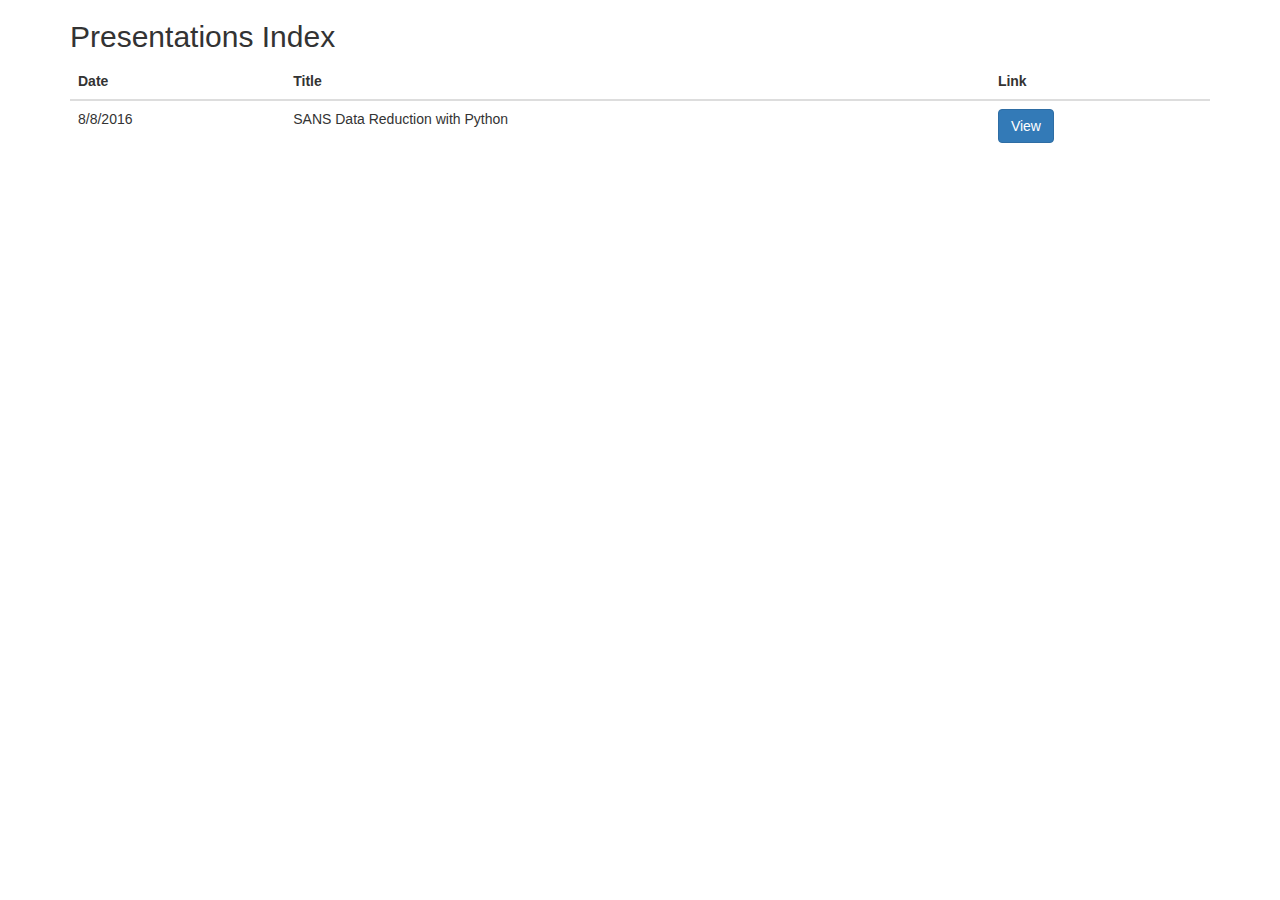
<file: index.html>
<!DOCTYPE html>
<html lang="en">

<head>
    <title>Presentations Index</title>
    <meta charset="utf-8">
    <meta name="viewport" content="width=device-width, initial-scale=1">
    <link rel="stylesheet" href="http://maxcdn.bootstrapcdn.com/bootstrap/3.3.5/css/bootstrap.min.css">
    <script src="https://ajax.googleapis.com/ajax/libs/jquery/1.11.3/jquery.min.js"></script>
    <script src="http://maxcdn.bootstrapcdn.com/bootstrap/3.3.5/js/bootstrap.min.js"></script>
</head>

<body>

    <div class="container">
        <h2>Presentations Index</h2>
        <p></p>
        <table class="table table-hover">
            <thead class="thead-inverse">
                <tr>
                    <th>Date</th>
                    <th>Title</th>
                    <th>Link</th>
                </tr>
            </thead>
            <tbody>
                <tr>
                    <td>8/8/2016</td>
                    <td>SANS Data Reduction with Python</td>
                    <td><a href="template.html" class="btn btn-primary" role="button">View</a></td>
                </tr>
            </tbody>
        </table>
    </div>

</body>

</html>
</file>
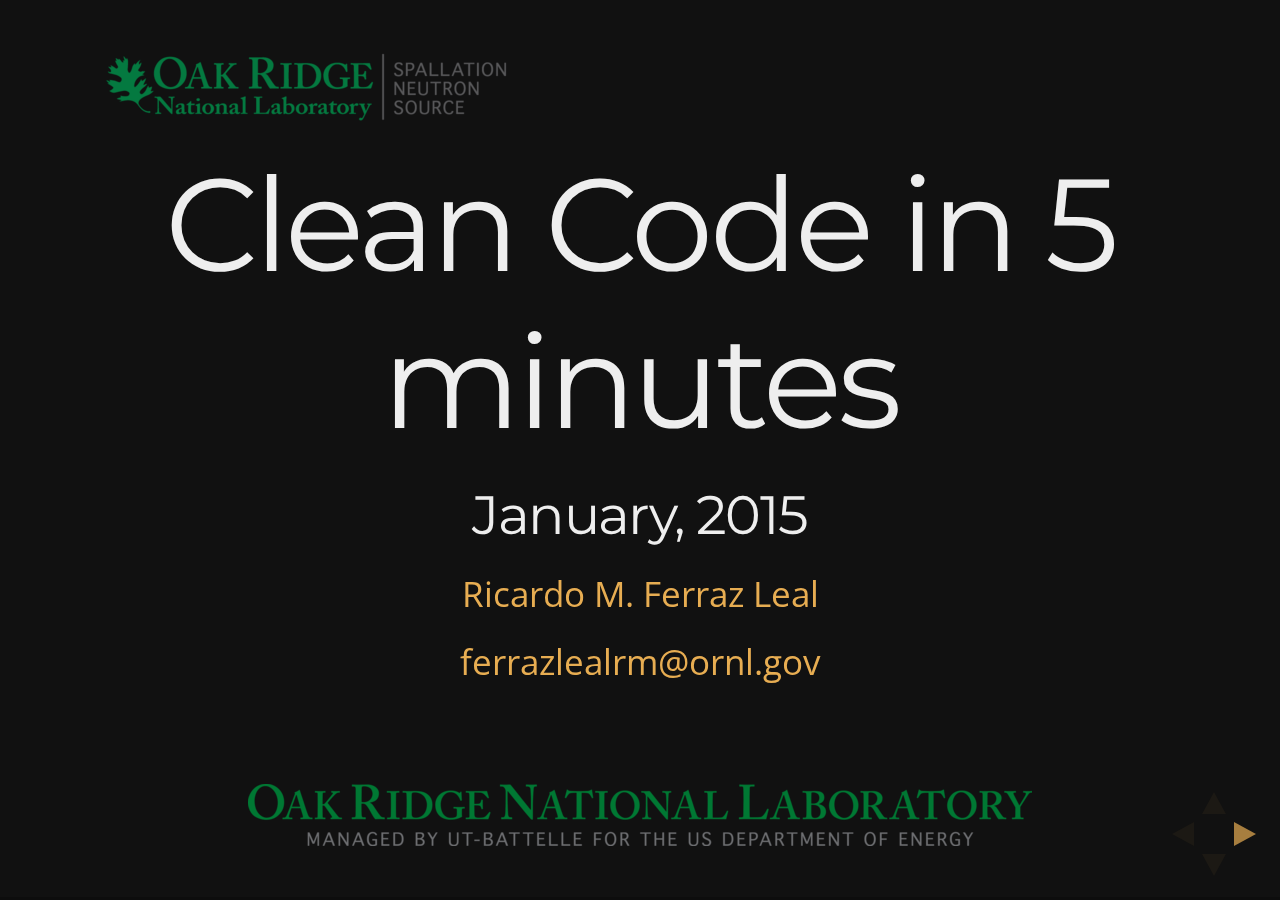
<file: cleancode.html>
<!doctype html>
<html lang="en" xmlns="http://www.w3.org/1999/html">

<head>
    <meta charset="utf-8">

    <title>Template</title>

    <meta name="description" content="Django Best Practices Presentation">
    <meta name="author" content="Abdullah Cetin CAVDAR">
    <meta name="publisher" content="Udemy">

    <meta name="apple-mobile-web-app-capable" content="yes" />
    <meta name="apple-mobile-web-app-status-bar-style" content="black-translucent" />

    <meta name="viewport" content="width=device-width, initial-scale=1.0, maximum-scale=1.0, user-scalable=no">

    <link rel="stylesheet" href="reveal/css/reveal.css">
    <link rel="stylesheet" href="reveal/css/theme/night.css" id="theme">
    <link rel="stylesheet" href="css/style.css">

    <!-- For syntax highlighting -->
    <link rel="stylesheet" href="reveal/lib/css/zenburn.css">

    <!-- If the query includes 'print-pdf', use the PDF print sheet -->
    <script>
        if (window.location.search.match(/print-pdf/gi)) {
            var link = document.createElement('link');
            link.rel = 'stylesheet';
            link.type = 'text/css';
            link.href = 'reveal/css/print/pdf.css';
            document.getElementsByTagName('head')[0].appendChild(link);
        }
    </script>

    <!--[if lt IE 9]>
    <script src="reveal/lib/js/html5shiv.js"></script>
    <![endif]-->
</head>

<body>
    <div class="reveal">

        <header class="left" style="position: absolute;top: 50px; left: 100px; z-index:500;"></header>
        <header class="bottom" style="position: absolute; bottom: 50px; width: 100%; text-align: center;"></header>

        <div class="slides">
            <section data-state="headleft">
                <style>
                    .headleft header.left:after {
                        content: url(img/SNS_color_2.png);
                    }
                </style>
                <style>
                    .headleft header.bottom:after {
                        content: url(img/footer.png);
                    }
                </style>

                <h1>Clean Code in 5 minutes</h1>

                <h3>January, 2015</h3>

                <p>
                    <a href="http://ricleal.github.io" target="_blank">Ricardo M. Ferraz Leal</a>
                </p>
                <p>
                    <a href="mailto:ferrazlealrm@ornl.gov" target="_blank">ferrazlealrm@ornl.gov</a>
                </p>
            </section>

            <section>
                <section>
                    <h2>SOLID Principles</h2>
                </section>
                <section>
                    <h2>The Importance of...</h2>
                    <ul>
                        <li class="fragment"> Avoid ....</li>
                        <li class="fragment">roll-in 1</li>
                        <li class="fragment">roll-in 2</li>
                        <li class="fragment">roll-in 3</li>
                    </ul>Title
                </section>
                <section>
                    <h2>Benefits of Using EV</h2>
                    <ul>
                        <li class="fragment">
                            Keeping secrets out of settings allows you to store every settings file in version control without hesitation. All of your Python code really should be stored in version control, including your settings
                        </li>
                        <li class="fragment">
                            Instead of each developer maintaining an easily-outdated, copy-and-pasted version of the
                            <span class="focus">local_settings.py.example</span> file for their own development purposes, everyone shares the same version-controlled
                            <span class="focus">settings/local.py</span>
                        </li>
                        <li class="fragment">
                            System administrators can rapidly deploy the project without having to modify files containing Python code
                        </li>
                        <li class="fragment">
                            Most platforms-as-a-service recommend the use of environment variables for configuration and have built-in features for setting and managing them
                        </li>
                    </ul>
                </section>
                <section>
                    <p class="fragment grow">grow</p>
                    <p class="fragment shrink">shrink</p>
                    <p class="fragment fade-out">fade-out</p>
                    <p class="fragment current-visible">visible only once</p>
                    <p class="fragment highlight-current-blue">blue only once</p>
                    <p class="fragment highlight-red">highlight-red</p>
                    <p class="fragment highlight-green">highlight-green</p>
                    <p class="fragment highlight-blue">highlight-blue</p>
                </section>
            </section>

            <section>
                <section>
                    <h2>Core Concepts</h2>
                </section>

                <section>
                    <h1>KISS</h1>
                    <h2>Keep It Simple, Stupid</h2>
                </section>

                <section data-markdown>
                    <script type="text/template">
                      ## Refactoring: Replace Nested Conditional with Guard Clauses

                      ```c
                      double getPayAmount() {
                        double result;
                        if (_isDead) result = deadAmount();
                        else {
                          if (_isSeparated) result = separatedAmount();
                          else {
                            if (_isRetired) result = retiredAmount();
                            else result = normalPayAmount();
                          };
                        }
                        return result;
                      };
                      ```

                      ```c
                      double getPayAmount() {
                        if (_isDead) return deadAmount();
                        if (_isSeparated) return separatedAmount();
                        if (_isRetired) return retiredAmount();
                        return normalPayAmount();
                      };
                      ```

                      See : [Replace Nested Conditional with Guard Clauses](http://refactoring.com/catalog/replaceNestedConditionalWithGuardClauses.html)
                    </script>
                </section>

                <section>
                    <h2>Fat Models, Helper Modules, Thin Views, Stupid Templates</h2>
                    <ul>
                        <li class="fragment">Put more logic into anything but views and templates</li>
                        <li class="fragment">Template tags and filters should contain the minimum logic possible
                        </li>
                    </ul>
                </section>

                <section>
                    <h2>Start With Django by Default</h2>
                    <ul>
                        <li class="fragment">If we run into obstacles, we explore all possibilities before replacing core Django components
                        </li>
                    </ul>
                </section>
                <section style="top: 45.5px; display: block;" class="present">
                    <h2>Pretty Code</h2>
                    <pre>
                        <code data-trim="" contenteditable="" class="hljs javascript">
                            function linkify( selector ) { if( supports3DTransforms ) { var nodes = document.querySelectorAll( selector ); for( var i = 0, len = nodes.length; i
                            < len; i++ ) { var node=n odes[i]; if( !node.className ) { node.className +=' roll' ; } } } } </code>
                    </pre>
                    <p>Code syntax highlighting courtesy of <a href="http://softwaremaniacs.org/soft/highlight/en/description/">highlight.js</a>.</p>
                </section>
            </section>

        </div>
    </div>

    <script src="reveal/lib/js/head.min.js"></script>
    <script src="reveal/js/reveal.js"></script>

    <script>
        Reveal.initialize({
            controls: true,
            progress: true,
            history: true,
            center: true,
            theme: Reveal.getQueryHash().theme,
            transition: Reveal.getQueryHash().transition || 'zoom', // default/cube/page/concave/zoom/linear/fade/none
            dependencies: [
                // Cross-browser shim that fully implements classList - https://github.com/eligrey/classList.js/
                {
                    src: 'reveal/lib/js/classList.js',
                    condition: function() {
                        return !document.body.classList;
                    }
                },

                // Interpret Markdown in <section> elements
                {
                    src: 'reveal/plugin/markdown/marked.js',
                    condition: function() {
                        return !!document.querySelector('[data-markdown]');
                    }
                }, {
                    src: 'reveal/plugin/markdown/markdown.js',
                    condition: function() {
                        return !!document.querySelector('[data-markdown]');
                    }
                },

                // Syntax highlight for <code> elements
                {
                    src: 'reveal/plugin/highlight/highlight.js',
                    async: true,
                    callback: function() {
                        hljs.initHighlightingOnLoad();
                    }
                },

                // Zoom in and out with Alt+click
                {
                    src: 'reveal/plugin/zoom-js/zoom.js',
                    async: true
                },

                // Speaker notes
                {
                    src: 'reveal/plugin/notes/notes.js',
                    async: true
                },

                // Remote control your reveal.js presentation using a touch device
                // { src: 'reveal/plugin/remotes/remotes.js', async: true },

                // MathJax
                {
                    src: 'reveal/plugin/math/math.js',
                    async: true
                }
            ]
        });
    </script>
</body>

</html>
</file>
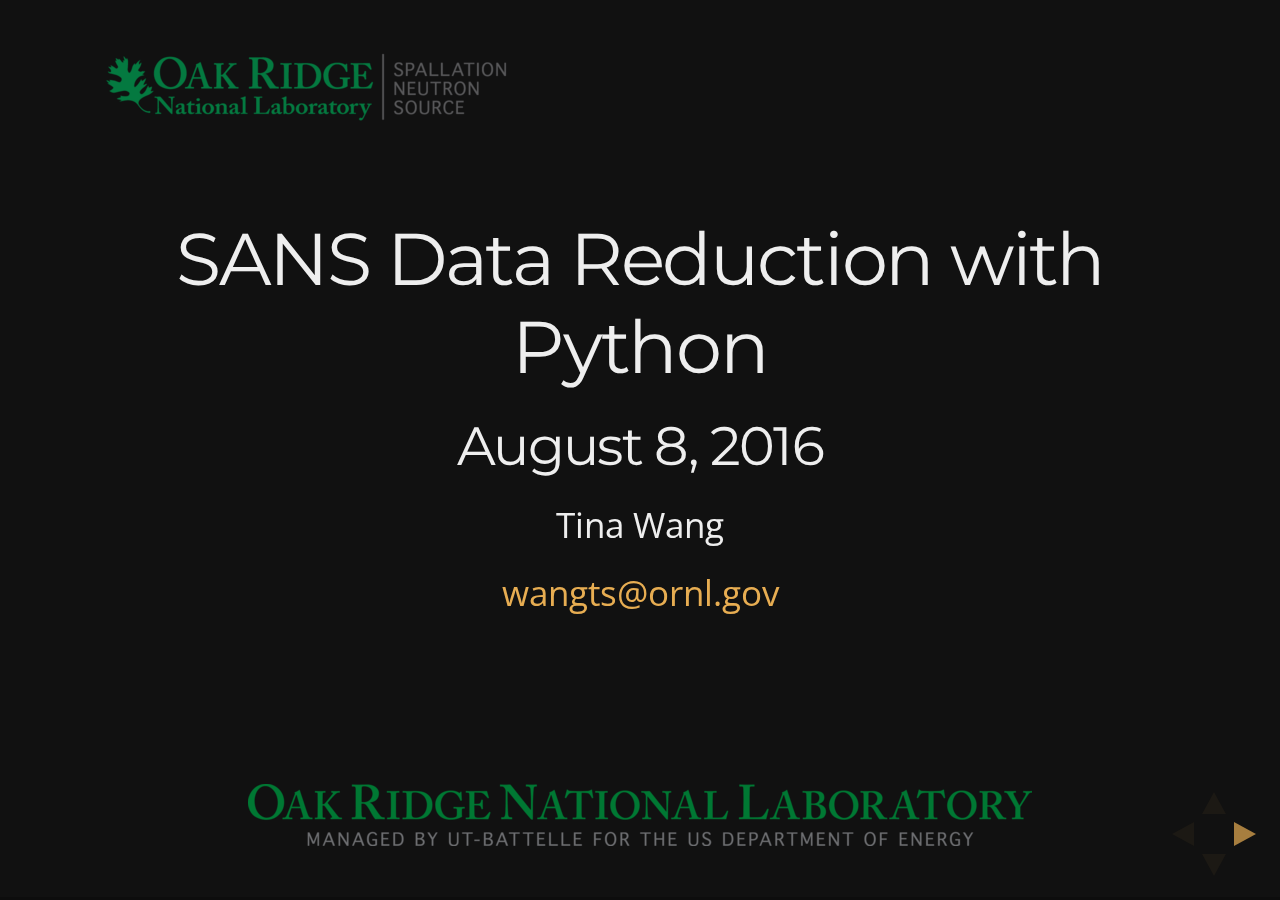
<file: template.html>
<!doctype html>
<html lang="en" xmlns="http://www.w3.org/1999/html">

<head>
    <meta charset="utf-8">

    <title>SANS Data Reduction with Python</title>

    <meta name="description" content="Summer Work Presentation">
    <meta name="author" content="Tina Wang">

    <meta name="apple-mobile-web-app-capable" content="yes" />
    <meta name="apple-mobile-web-app-status-bar-style" content="black-translucent" />

    <meta name="viewport" content="width=device-width, initial-scale=1.0, maximum-scale=1.0, user-scalable=no">

    <link rel="stylesheet" href="reveal/css/reveal.css">
    <link rel="stylesheet" href="reveal/css/theme/night.css" id="theme">
    <link rel="stylesheet" href="css/style.css">

    <!-- For syntax highlighting -->
    <link rel="stylesheet" href="reveal/lib/css/zenburn.css">

    <!-- If the query includes 'print-pdf', use the PDF print sheet -->
    <script>
        if (window.location.search.match(/print-pdf/gi)) {
            var link = document.createElement('link');
            link.rel = 'stylesheet';
            link.type = 'text/css';
            link.href = 'reveal/css/print/pdf.css';
            document.getElementsByTagName('head')[0].appendChild(link);
        }
    </script>

    <!--[if lt IE 9]>
    <script src="reveal/lib/js/html5shiv.js"></script>
    <![endif]-->
</head>

<body>
    <div class="reveal">

        <header class="left" style="position: absolute;top: 50px; left: 100px; z-index:500;"></header>
        <header class="bottom" style="position: absolute; bottom: 50px; width: 100%; text-align: center;"></header>

        <div class="slides">
            <section data-state="headleft">
                <style>
                    .headleft header.left:after {
                        content: url(img/SNS_color_2.png);
                    }
                </style>
                <style>
                    .headleft header.bottom:after {
                        content: url(img/footer.png);
                    }
                </style>

                <h2>SANS Data Reduction with Python</h2>

                <h3>August 8, 2016</h3>

                <p>
                    Tina Wang
                </p>
                <p>
                    <a href="mailto:wangts@ornl.gov" target="_blank">wangts@ornl.gov</a>
                </p>
            </section>


            <section>
              <section>
                <h2>Introduction</h2>
                <ul>
                    <li>Mantid structure: C++ with Python bindings</li>
                    <li>However, modern Python packages for
                      scientific computing provide suitable alternatives
                      <ul>
                        <li>e.g.: Scipy</li>
                        <li>NumPy</li>
                        <li>matplotlib</li>
                        <li>...etc.</li>
                      </ul>
                    </li>
                    <li>Will be implemented in the new SANS data reduction
                      web interface
                      <ul>
                        <li>Python backend</li>
                      </ul>
                    </li>
                      <aside class="notes">
                        <li>
                          C++ w/ Python bindings best choice at the time
                        </li>
                         <li>Implemented in Python a few HFIR
                         SANS data reduction methods to compare/contrast them
                         with methods in Mantid.</li>
                         <ul>
                           <li>
                             Did not want to install Mantid on the web server
                           </li>
                         </ul>
              </aside>
              </section>
              <section>
                <h2>SANS</h2>
                <ul>
                    <li>Small Angle Neutron Scattering (SANS)
                      <ul>
                        <li>Technique for viewing the structure
                          of polymers and biological molecules (proteins, etc.)
                        </li>
                      </ul>
                    </li>
                    <table>
                    <tr>
                    <td align="center"><img src="img/sans.jpg"></td>
                    </tr>
                  </table>
                  <aside class="notes">
                    <li>
                      Very brief background about SANS
                    </li>
                  <li> Presentation mainly concerned with
                  HFIR SANS data.</li></aside>
              </section>
                <section>
                    <h2>Outline</h2>
                    <ul>
                        <li>HFIR SANS Parser (HFIR XML files)
                          <ul>
                            <li>XPath Data Search</li>
                            <li>xarray</li>
                            <li>Graphing Capabilities</li>
                          </ul>
                        </li>
                        <li>Beam Finder</li>
                        <li>Sensitivity Correction</li>
                        <li>Ansiotropic SANS Refinement
                          <ul>
                            <li>Sector Averaging</li>
                            <li>Double Gaussian Fitting</li>
                            <li>Numba</li>
                          </ul>
                        </li>
                    </ul>
                      <aside class ="notes">
                        <ul>
                          <li>
                            First, talk about parser.
                          </li>

                          <li>
                            Beam Finder, Sensitivity Correction
                          </li>
                          <li>
                            Sensitivity Correction: corrects for detector features
                          </li>
                          <li>
                            Anisotropic SANS Refinement: process and numba
                          </li>
                        </ul>
                      </aside>
                </section>
            </section>

            <section>
                <section>
                    <h2> Parser for HFIR SANS</h2>
                </section>
                <section data-markdown>
                    ###XML to JSON Conversion and Data Extraction
                    * ElementTree Library
                      * Processing XML
                    * Can Return:
                        * Python Dictionary
                        * JSON String
                        * JSON File
                </section>
                <section data-markdown data-notes="^Note:">
                    <script type="text/template">
                      ##Searching via XPath
                      * XPath: "a syntax for defining parts of an XML document"
                      (W3Schools)
                      * Can retrieve data values given tag names
                      * Examples
                        * "p" is the Parser object

                      ```c
                      p = Parser("HFIR/.../xml_file.xml")

                      pixel_size_x = p.xpath_get("/SPICErack/Header/x_mm_per_pixel/#text")

                      pixel_size_y = p.xpath_get("/SPICErack/Header/y_mm_per_pixel/#text")

                      detector_data = np.array(p.xpath_get("/SPICErack/Data/Detector/data"))

                      # returns 2d array of detector data

                      units = p.xpath_get("/SPICErack/Motor_Positions/detector_trans/units")
                      # returns attribute value: "mm"
                      ```


                        Note: XPath can easily search through the XML file and
                        "grab" the value in the desired data field
                         - Also can get attributes
                         - Had to parse through numbers, eliminate spaces, and turn
                         them into an array
                    </script>
                </section>

                <section data-markdown data-notes="^Note:">
                  <!--  Insert Image-->

                  <script type="text/template">
                    ##xarray

                    * Formerly xray, compatible with pandas
                    * "N-D labeled arrays and datasets in Python"
                    * Used to keep x and y axes with data

                    ```c
                    import xarray as xr

                    detector_data = xr.DataArray(detector_data,
                                                coords=[x_axis_units, y_axis_units],
                                                dims=['x', 'y'])

                    detector_data.plot()
                  ```



                    ![alt text](img/plot.png)

                    Note: xarray makes it easy for datasets to be included with
                    axes corrected for units (pixels to milimeters)
                  </script>
                </section>
                <section>
                  <h2>xarray continued</h2>
                  <!-- Insert image -->
                  <ul>
                    <li>More code examples</li>
                    <li>Simple task to copy axes</li>
                  </ul>
                   <pre><code data-trim>
# (0,0) away from the beam center
data.plot()

data.x.values = beam_center.x.values
data.y.values = beam_center.y.values

# (0,0) at the beam center
data.plot()
                    </code></pre>
                    <img src="img/figure_1.png">
                    <img src="img/figure_2.png">
                    <aside class="notes">
                      It's also easy to take corrected axes and insert them onto
                      an uncorrected data set.
                      <li>
                        Graphs here show dataset before and after taking corrected
                        axis from the beam center.
                      </li>
                    </aside>
                </section>
                <section>
                    <h2>Background Subtraction</h2>
                    <ul>
                        <li>Subtracts out background data
                        for more accurate calculations</li>
                        <li>Very simple in Python:
                          <ul>
                            <li>subtracted_data = data - backgrd_data </li>
                          </ul>
                        </li>
                    </ul>
                </section>
                <section>
                    <h2>Translation</h2>
                    <ul>
                        <li>Translates center to correct location</li>
                        <li>Converts from pixels to mm</li>
                        <li>Found at
                          "/SPICErack/Motor_Positions/detector_trans/#text"</li>
                    </ul>
                    <aside class="notes">
                      Must translate the x-axis by the amount specified
                      in "detector_trans" in order to correct axes,
                      otherwise, data will be shifted.
                      <li>
                        Emphasize doing this before finding beam center
                      </li>
                    </aside>
                </section>
                <section>
                    <h2>Graphing Capabilities</h2>
                    <aside class="notes">Plotly and matplotlib can graph radial
                    profile, data, and beam center.</aside>
                    <ul>
                        <li> Plotly Offline:
                          Integrates with web integrator
                        <ul>
                          <li>
                            Can be saved in a file or as a div
                               to display in a web page
                          </li>
                        </ul></li>
                        <li>matplotlib: Python scientific
                          graphing library</li>
                    </ul>

                      <img src = "img/radial_profile.PNG">
                      <img src = "img/subtracted.png">
                      <aside class="notes"> <ul>
                      <li>First integrates to get radial profile via the web
                        integrator. </li>
                        <li>
                          Plotly graph can be save as a div or as an html file
                        </li>
                        <li>
                          Emphasize intensity in raw data gives users a good
                          idea.
                        </li>
                      </aside>
                </section>

            <section>
                <h2>Process Outline</h2>
                <ul>
                  <li>Translate according to
                    "/SPICErack/Motor_Positions/detector_trans/#text"</li>
                  <li>Find ROI</li>
                  <li>Beam Center
                    <ul>
                      <li>ndimage</li>
                      <li>2D Gaussian fit</li>
                    </ul>
                  </li>
                  <li>Adjust axes</li>
                  <li>Create xarray DataArray</li>
                  <li>Plot 1D

                  </li>
                </ul>
                <aside class="notes">
                  <ul>
                    <li>Integrated in the web data reduction</li>
                    <li>Will give users good overview of raw intensity</li>
                  </ul>
                </aside>
            </section>
          </section>

        <section>
            <section>
                <h2>Beam Finder</h2>
                <ul>
                  <li>Problem: Mantid gives different beam center than SPICE
                    <ul>
                      <li>SPICE is the LabVIEW-based data acquisition system</li>
                    </ul>
                  </li>
                </ul>
                  <table>
                  <tr>
                    <td align="center"><img src="img/spice.png"></td>
                    <td align="center"><img src="img/mantid.PNG"></td>
                  </tr>
                </table>
                <aside class="notes">
                  BioSANS scientists noticed that Mantid and SPICE were
                  producing different results for the center of mass
                </aside>
            </section>
                <section>
                    <h2>Method 1: Scipy.ndimage</h2>
                    <ul>
                        <li>scipy.ndimage.measurements.center_of_mass</li>
                        <li>Unexpected results</li>
                    </ul>

                    <img src = "img/wrong_center.png">
                    <aside class="notes">
                      We first tried the default scipy method for finding the
                      center of mass. Unexpected results
                    </aside>
                </section>
                <section>
                    <h2>Method 2: Center of Mass formula</h2>
                    <p>$$\vec{p} =  \frac{\sum\nolimits_{i} \sum\nolimits_{j} I_{ij}
                      \vec {d_{ij}}}{\sum\nolimits_{i} \sum\nolimits_{j} I_{ij}}$$
                    </p>
                    <ul>
                      <li>Mantid method</li>
                      <li>Starts at the edge of the detector,
                        and would loop until it was close to the correct point</li>
                        <li>Very similar results to ndimage</li>
                        <li>Unexpected results</li>
                    </ul>
                    <aside class="notes">
                      Mantid method. Delivered very similar results to ndimage's
                      center of mass function. Looped until two points were less
                      than 0.25 pixels away.
                    </aside>
                </section>
                <section>
                    <h2>Method 3: Absolute Maximum</h2>
                    <ul>
                      <li>Found absolute maximum point</li>
                      <li>Not always the same point as the center</li>
                    </ul>

                    <img src = "img/maximum_com.png">
                    <aside class="notes">
                      Absolute maximum location not the same as center of mass
                      in most files.
                    </aside>
                </section>
                <section>
                    <h2>Method 4: 2D Gaussian Fit</h2>
                    <ul>
                      <li>Found point close to actual beam center
                        via modified ndimage</li>
                      <li>Used point for an initial guess for a 2D Gaussian</li>
                      <li>Center of Gaussian: beam center</li>
                    </ul>

                    <img src = "img/right_center.png">
                    <aside class="notes">
                      <ul>
                        <li>
                          Modified ndimage took in acoount only the highest points
                        </li>
                        <li>
                          Used those points for an initial guess for the 2d
                          Gaussian
                        </li>
                      </ul>
                    </aside>
                </section>

        </section>


            <section>
                <section>
                    <h2>Sensitivity Correction</h2>
                    <ul>
                      <li>Problem: We saw a pattern of
                        vertical lines on some graphs.</li>
                      <li> Problem: Mantid finds the center before sensitivity
                      correction.
                    </li>
                    </ul>

                    <img src="img/vertical_pattern.png">
                    <aside class="notes">Since we have interleaved tubes,
                      and the back tubes get less neutrons than the front tubes,
                      the correction must be applied before center finding
                      <ul>
                        <li>According to scientists, this can be improved upon.</li>
                      </ul>
                    </aside>
                </section>
                  <section>
                        <h2>Compare and Contrast</h2>
                        <img src="img/vertical_pattern.png">
                        <img src="img/corrected.png">
                        <aside class="notes">Image to the right much smoother
                        and lacks the vertical pattern seen in the image on
                      the left. Defined center
                      <li>
                        image on right will be used to find beam center
                      </li>
                    </aside>

                    </section>
                    <section>
                          <h2>Compare and Contrast</h2>
                          <img src="img/vertical_1d.png">
                          <img src="img/corrected_1d.png">
                          <aside class="notes">
                            <ul>
                              <li>
                                Point out smoother curve
                              </li>
                              <li>
                                Less noisy
                              </li>
                            </ul>
                          </aside>
                      </section>
                </section>


            <section>
                <section>
                    <h2>Anisotropic SANS Refinement</h2>
                    <ul>
                      <li>
                        Scientists needed to find the wedge angles automatically
                      </li>
                    </ul>
                    <img src="img/anisotropy.png">
                    <aside class="notes">
                      Scientists were finding the angle by hand and needed an
                      automated script that found the wedge angle.
                    </aside>
                  </section>
                    <section>
                        <h2>Method</h2>
                        <ul>
                            <li>Sector average (NumPy) time:
                              <ul>
                                <li>1st run: 0.180018 seconds</li>
                                <li> 2nd: 0.029003 s</li>
                                <li> 3rd: 0.030003 s</li>
                              </ul>
                            </li>
                            <li>Wedge Finding:
                            <ul>
                              <li>Gaussian blur to smooth out noise</li>
                              <li> OpenCV: MinMaxLoc function</li>
                            </ul>
                          </li>
                        </ul>
                        <img src="img/sector_averages.png">
                    </section>
                    <section>
                        <h2>Finding angles</h2>
                        <ul>
                            <li>Take y-coordinate of maximum and draw line</li>
                            <li>Gaussian Fit
                            <ul>
                              <li>Two Gaussians to find angles</li>
                              <li>Angles always around 180 degrees apart</li>
                              <li>Start at first dip and
                                add 360 to estimate location of angles</li>
                            </ul>
                            </li>
                        </ul>

                        <aside class ="notes">Took a spline of the data on
                        that line, and then fit the first Gaussian based on
                        where dip is.
                        <li>
                          Fit second Gaussian at first gaussian + 180
                        </li>
                      </aside>

                        <img src="img/double_gaussian.png">
                        <img src="img/double_cross.png">
                    </section>
                    <section data-markdown data-notes="^Note:">
                        <script type="text/template">
                              ##Numba
                              * A simple way to improve speed on "for" loops
                              and purely computational functions

                              ```c
                              from numba import jit

                              @jit
                              def get_center_of_mass(d):
                              ```
                              * Numba Test Runs with Random 3D Data (similar to
                              EQ SANS Data):
                                * NumPy runs at similar speed
                                * First @jit run is slower due to compiling
                                machine code
                                * Small size of HFIR Data inhibits large speed
                                improvement
                                  * General improvement between 25-30%
                              * Random z-values between 0 and 100:


                                ```c
                                14:51 $ python test_numba.py
                                Time non jit:      1.654 sec
                                Time non jit:      1.489 sec
                                Time jit:      5.046 sec
                                Time jit:      0.005 sec
                                Time jit:      0.005 sec
                                Time jit:      0.005 sec
                                Time jit:      0.005 sec
                                ```


                                Note: Numba increases speed of for loops. Didn't
                                work well here because data is only 192x256, but
                                should be more effective with 192x256x100
                                EQ-SANS data.
                        </script>

                      </section>
                      <section data-markdown>
                          <script type="text/template">
                                ##Numba con't.
                                * More Tests
                                * Random EQ-SANS-like data
                                  * Random 3D data: z-values are from 0-1000:


                                ```c
                                14:59 $ python test_numba.py
                                Time non jit:     11.345 sec
                                Time non jit:     11.333 sec
                                Time jit:     52.778 sec
                                Time jit:      0.050 sec
                                Time jit:      0.049 sec
                                Time jit:      0.050 sec
                                Time jit:      0.050 sec
                                ```
                          </script>
                        </section>
                        <section>
                          <h2>Summary</h2>
                          <ul>
                            <li>XML to Python Dictionary/JSON Parser
                              <ul>
                                <li>xarray</li>
                              </ul>
                            </li>
                            <li>Beam finding methods
                              <ul>
                                <li>Scipy</li>
                                <li>Absolute maximum</li>
                                <li>2D Gaussian</li>
                              </ul>
                            </li>
                            <li>Sensitivity Correction</li>
                            <li>Anisotropic SANS refinement
                              <ul>
                                <li>Angle finding</li>
                                <li>Numba</li>
                              </ul>
                            </li>
                          </ul>
                          <aside class="notes">
                            talk about how you implemented tests in Python
                            during your summer internship and tested
                            speed.
                          </aside>
                        </section>
                </section>


            <section>
              <h2> Special Thanks </h2>
              <ul>
                <li class="fragment">Ricardo Leal</li>
                <li class="fragment">Thomas Proffen</li>
              </ul>
              <aside class="notes">
                <li>
                  Dr. Proffen for giving me the opportunity to speak today
                </li>
              </aside>
            </section>

            <section>
              <h2>Questions?</h2>
              </section>
        </div>
    </div>

    <script src="reveal/lib/js/head.min.js"></script>
    <script src="reveal/js/reveal.js"></script>

    <script>
        Reveal.initialize({
            controls: true,
            progress: true,
            history: true,
            center: true,
            theme: Reveal.getQueryHash().theme,
            transition: Reveal.getQueryHash().transition || 'default', // default/cube/page/concave/zoom/linear/fade/none
            dependencies: [
                // Cross-browser shim that fully implements classList - https://github.com/eligrey/classList.js/
                {
                    src: 'reveal/lib/js/classList.js',
                    condition: function() {
                        return !document.body.classList;
                    }
                },

                // Interpret Markdown in <section> elements
                {
                    src: 'reveal/plugin/markdown/marked.js',
                    condition: function() {
                        return !!document.querySelector('[data-markdown]');
                    }
                }, {
                    src: 'reveal/plugin/markdown/markdown.js',
                    condition: function() {
                        return !!document.querySelector('[data-markdown]');
                    }
                },

                // Syntax highlight for <code> elements
                {
                    src: 'reveal/plugin/highlight/highlight.js',
                    async: true,
                    callback: function() {
                        hljs.initHighlightingOnLoad();
                    }
                },

                // Zoom in and out with Alt+click
                {
                    src: 'reveal/plugin/zoom-js/zoom.js',
                    async: true
                },

                // Speaker notes
                {
                    src: 'reveal/plugin/notes/notes.js',
                    async: true
                },

                // MathJax
                {
                    src: 'reveal/plugin/math/math.js',
                    async: true
                }
            ]
        });

    </script>
</body>

</html>
</file>
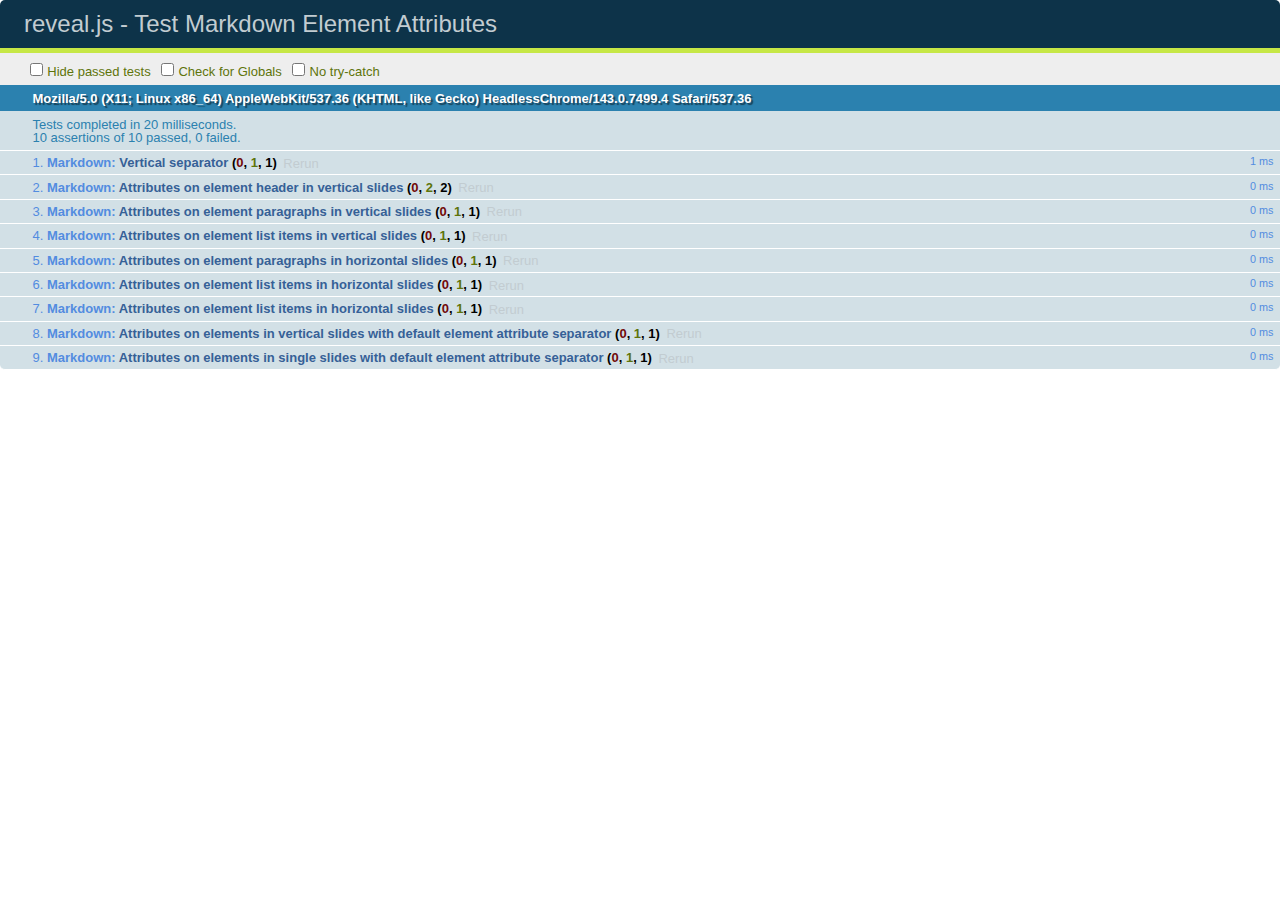
<file: reveal/test/test-markdown-element-attributes.html>
<!doctype html>
<html lang="en">

	<head>
		<meta charset="utf-8">

		<title>reveal.js - Test Markdown Element Attributes</title>

		<link rel="stylesheet" href="../css/reveal.css">
		<link rel="stylesheet" href="qunit-1.12.0.css">
	</head>

	<body style="overflow: auto;">

		<div id="qunit"></div>
		<div id="qunit-fixture"></div>

		<div class="reveal" style="display: none;">

			<div class="slides">

				<!-- <section data-markdown="example.md" data-separator="^\n\n\n" data-separator-vertical="^\n\n"></section> -->

				<!-- Slides are separated by newline + three dashes + newline, vertical slides identical but two dashes -->
				<section data-markdown data-separator="^\n---\n$" data-separator-vertical="^\n--\n$" data-element-attributes="{_\s*?([^}]+?)}">>
					<script type="text/template">
						## Slide 1.1
						<!-- {_class="fragment fade-out" data-fragment-index="1"} -->

						--

						## Slide 1.2
						<!-- {_class="fragment shrink"} -->

						Paragraph 1
						<!-- {_class="fragment grow"} -->

						Paragraph 2
						<!-- {_class="fragment grow"} -->

						- list item 1 <!-- {_class="fragment grow"} -->
						- list item 2 <!-- {_class="fragment grow"} -->
						- list item 3 <!-- {_class="fragment grow"} -->


						---

						## Slide 2


						Paragraph 1.2  
						multi-line <!-- {_class="fragment highlight-red"} -->

						Paragraph 2.2 <!-- {_class="fragment highlight-red"} -->

						Paragraph 2.3 <!-- {_class="fragment highlight-red"} -->

						Paragraph 2.4 <!-- {_class="fragment highlight-red"} -->

						- list item 1 <!-- {_class="fragment highlight-green"} -->
						- list item 2<!-- {_class="fragment highlight-green"} -->
						- list item 3<!-- {_class="fragment highlight-green"} -->
						- list item 4
						<!-- {_class="fragment highlight-green"} -->
						- list item 5<!-- {_class="fragment highlight-green"} -->

						Test

						![Example Picture](examples/assets/image2.png)
						<!-- {_class="reveal stretch"} -->

					</script>
				</section>



				<section 	data-markdown data-separator="^\n\n\n"
									data-separator-vertical="^\n\n"
									data-separator-notes="^Note:"
									data-charset="utf-8">
					<script type="text/template">
						# Test attributes in Markdown with default separator
						## Slide 1 Def <!-- .element: class="fragment highlight-red" data-fragment-index="1" -->


						## Slide 2 Def
						<!-- .element: class="fragment highlight-red" -->

					</script>
				</section>

				<section data-markdown>
				  <script type="text/template">
					## Hello world
					A paragraph
					<!-- .element: class="fragment highlight-blue" -->
				  </script>
				</section>

				<section data-markdown>
				  <script type="text/template">
					## Hello world

					Multiple  
					Line
					<!-- .element: class="fragment highlight-blue" -->
				  </script>
				</section>

				<section data-markdown>
				  <script type="text/template">
					## Hello world

					Test<!-- .element: class="fragment highlight-blue" -->

					More Test
				  </script>
				</section>


			</div>

		</div>

		<script src="../lib/js/head.min.js"></script>
		<script src="../js/reveal.js"></script>
		<script src="../plugin/markdown/marked.js"></script>
		<script src="../plugin/markdown/markdown.js"></script>
		<script src="qunit-1.12.0.js"></script>

		<script src="test-markdown-element-attributes.js"></script>

	</body>
</html>
</file>
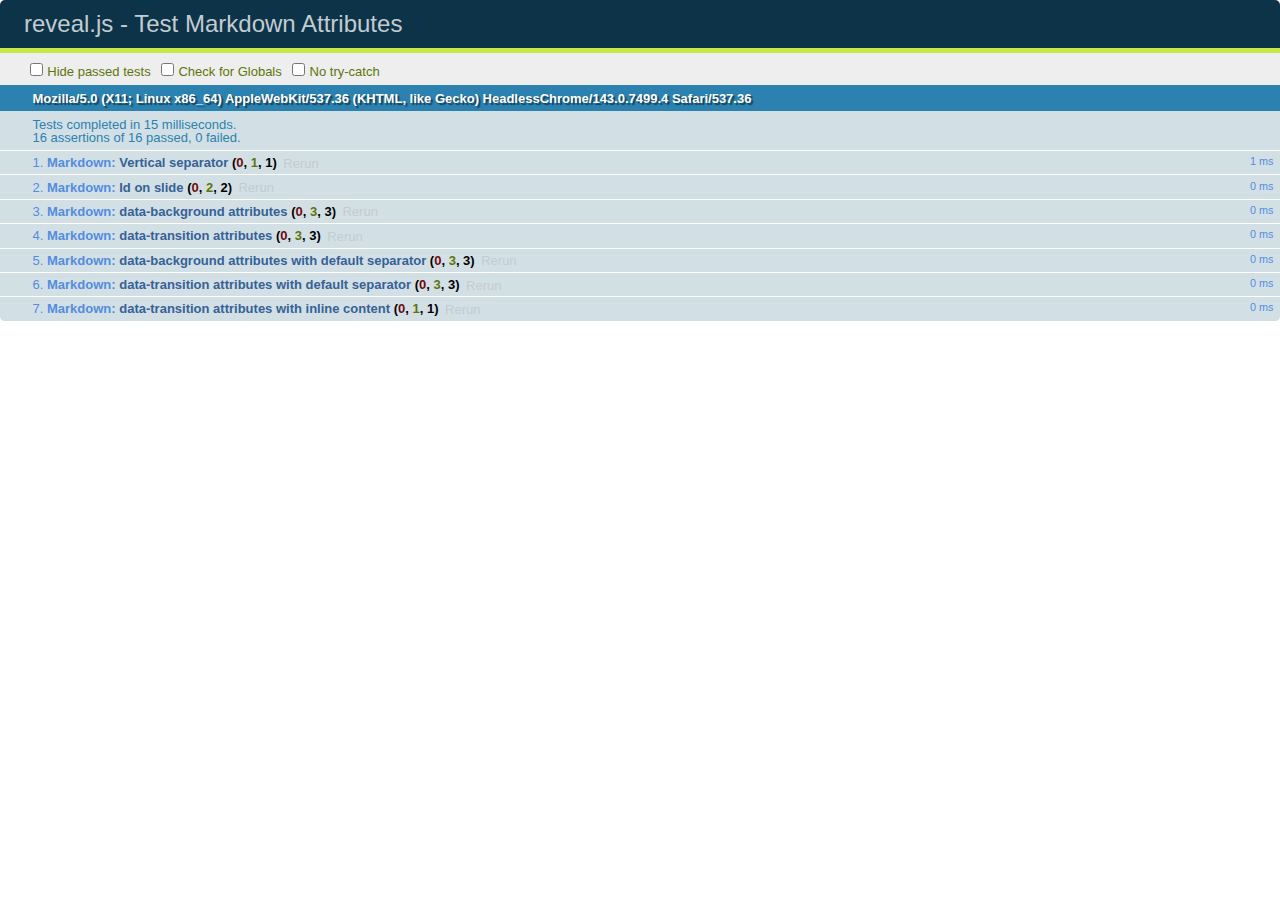
<file: reveal/test/test-markdown-slide-attributes.html>
<!doctype html>
<html lang="en">

	<head>
		<meta charset="utf-8">

		<title>reveal.js - Test Markdown Attributes</title>

		<link rel="stylesheet" href="../css/reveal.css">
		<link rel="stylesheet" href="qunit-1.12.0.css">
	</head>

	<body style="overflow: auto;">

		<div id="qunit"></div>
		<div id="qunit-fixture"></div>

		<div class="reveal" style="display: none;">

			<div class="slides">

				<!-- <section data-markdown="example.md" data-separator="^\n\n\n" data-separator-vertical="^\n\n"></section> -->

				<!-- Slides are separated by three lines, vertical slides by two lines, attributes are one any line starting with (spaces and) two dashes -->
				<section 	data-markdown data-separator="^\n\n\n"
									data-separator-vertical="^\n\n"
									data-separator-notes="^Note:"
									data-attributes="--\s(.*?)$"
									data-charset="utf-8">
					<script type="text/template">
						# Test attributes in Markdown
						## Slide 1



						## Slide 2
						<!-- -- id="slide2" data-transition="zoom" data-background="#A0C66B" -->


						## Slide 2.1
						<!-- -- data-background="#ff0000" data-transition="fade" -->


						## Slide 2.2
						[Link to Slide2](#/slide2)



						## Slide 3
						<!-- -- data-transition="zoom" data-background="#C6916B" -->



						## Slide 4
					</script>
				</section>

				<section 	data-markdown data-separator="^\n\n\n"
									data-separator-vertical="^\n\n"
									data-separator-notes="^Note:"
									data-charset="utf-8">
					<script type="text/template">
						# Test attributes in Markdown with default separator
						## Slide 1 Def



						## Slide 2 Def
						<!-- .slide: id="slide2def" data-transition="concave" data-background="#A7C66B" -->


						## Slide 2.1 Def
						<!-- .slide: data-background="#f70000" data-transition="page" -->


						## Slide 2.2 Def
						[Link to Slide2](#/slide2def)



						## Slide 3 Def
						<!-- .slide: data-transition="concave" data-background="#C7916B" -->



						## Slide 4
					</script>
				</section>

				<section data-markdown>
					<script type="text/template">
						<!-- .slide: data-background="#ff0000" -->
						## Hello world
					</script>
				</section>

				<section data-markdown>
					<script type="text/template">
						## Hello world
						<!-- .slide: data-background="#ff0000" -->
					</script>
				</section>

				<section data-markdown>
					<script type="text/template">
						## Hello world

						Test
						<!-- .slide: data-background="#ff0000" -->

						More Test
					</script>
				</section>

			</div>

		</div>

		<script src="../lib/js/head.min.js"></script>
		<script src="../js/reveal.js"></script>
		<script src="../plugin/markdown/marked.js"></script>
		<script src="../plugin/markdown/markdown.js"></script>
		<script src="qunit-1.12.0.js"></script>

		<script src="test-markdown-slide-attributes.js"></script>

	</body>
</html>
</file>
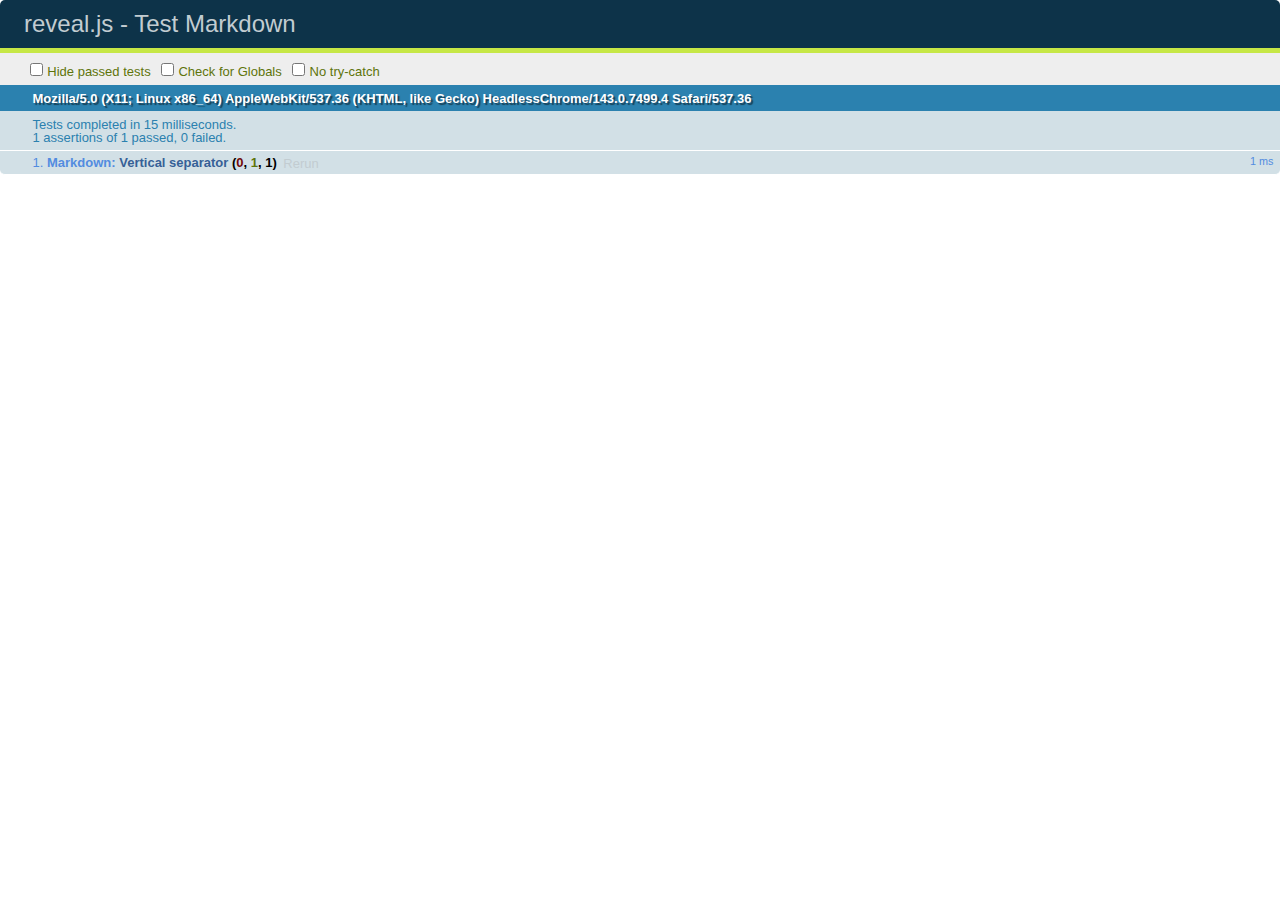
<file: reveal/test/test-markdown.html>
<!doctype html>
<html lang="en">

	<head>
		<meta charset="utf-8">

		<title>reveal.js - Test Markdown</title>

		<link rel="stylesheet" href="../css/reveal.css">
		<link rel="stylesheet" href="qunit-1.12.0.css">
	</head>

	<body style="overflow: auto;">

		<div id="qunit"></div>
  		<div id="qunit-fixture"></div>

		<div class="reveal" style="display: none;">

			<div class="slides">

				<!-- <section data-markdown="example.md" data-separator="^\n\n\n" data-separator-vertical="^\n\n"></section> -->

				<!-- Slides are separated by newline + three dashes + newline, vertical slides identical but two dashes -->
				<section data-markdown data-separator="^\n---\n$" data-separator-vertical="^\n--\n$">
					<script type="text/template">
						## Slide 1.1

						--

						## Slide 1.2

						---

						## Slide 2
					</script>
				</section>

			</div>

		</div>

		<script src="../lib/js/head.min.js"></script>
		<script src="../js/reveal.js"></script>
		<script src="../plugin/markdown/marked.js"></script>
		<script src="../plugin/markdown/markdown.js"></script>
		<script src="qunit-1.12.0.js"></script>

		<script src="test-markdown.js"></script>

	</body>
</html>
</file>
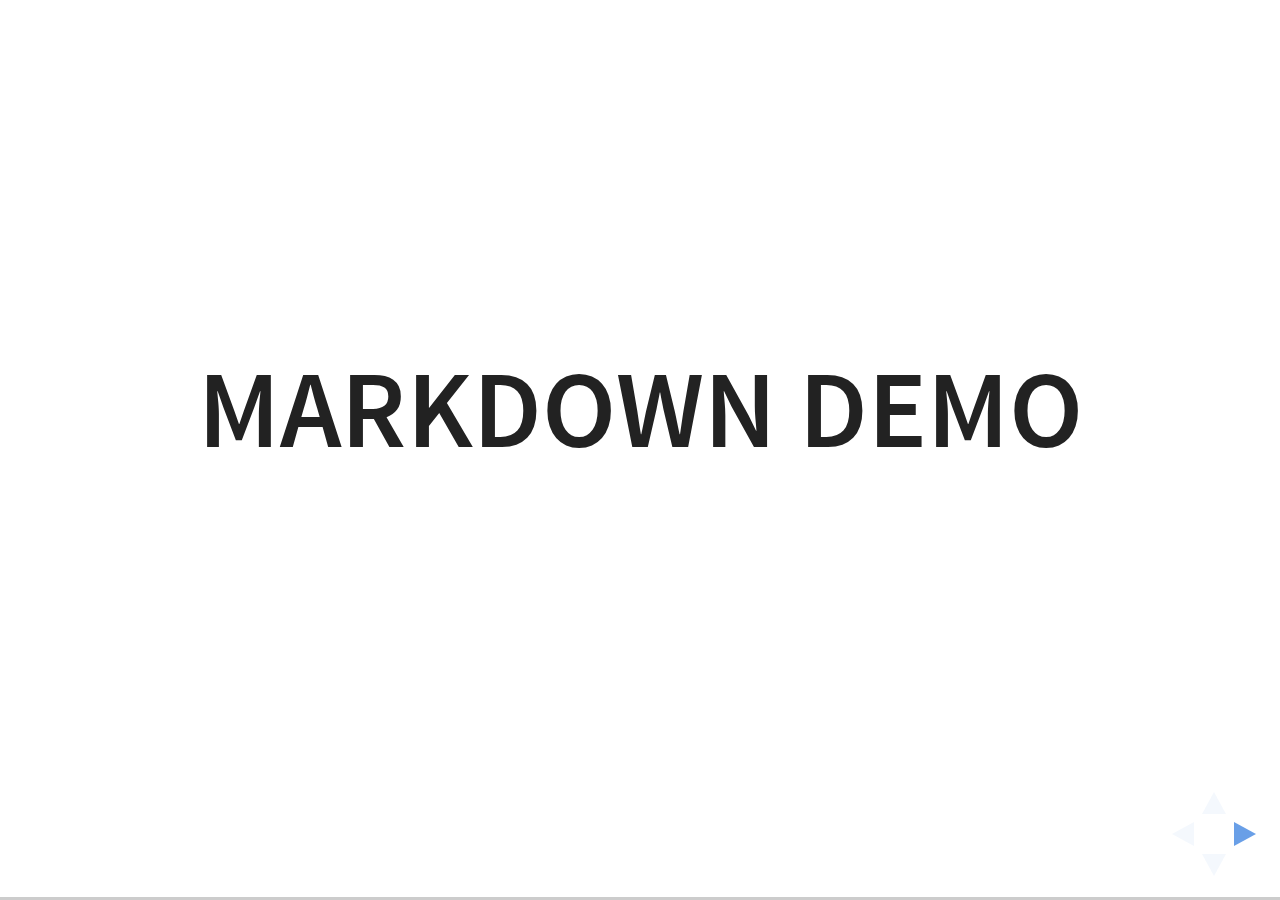
<file: reveal/plugin/markdown/example.html>
<!doctype html>
<html lang="en">

	<head>
		<meta charset="utf-8">

		<title>reveal.js - Markdown Demo</title>

		<link rel="stylesheet" href="../../css/reveal.css">
		<link rel="stylesheet" href="../../css/theme/white.css" id="theme">

        <link rel="stylesheet" href="../../lib/css/zenburn.css">
	</head>

	<body>

		<div class="reveal">

			<div class="slides">

                <!-- Use external markdown resource, separate slides by three newlines; vertical slides by two newlines -->
                <section data-markdown="example.md" data-separator="^\n\n\n" data-separator-vertical="^\n\n"></section>

                <!-- Slides are separated by three dashes (quick 'n dirty regular expression) -->
                <section data-markdown data-separator="---">
                    <script type="text/template">
                        ## Demo 1
                        Slide 1
                        ---
                        ## Demo 1
                        Slide 2
                        ---
                        ## Demo 1
                        Slide 3
                    </script>
                </section>

                <!-- Slides are separated by newline + three dashes + newline, vertical slides identical but two dashes -->
                <section data-markdown data-separator="^\n---\n$" data-separator-vertical="^\n--\n$">
                    <script type="text/template">
                        ## Demo 2
                        Slide 1.1

                        --

                        ## Demo 2
                        Slide 1.2

                        ---

                        ## Demo 2
                        Slide 2
                    </script>
                </section>

                <!-- No "extra" slides, since there are no separators defined (so they'll become horizontal rulers) -->
                <section data-markdown>
                    <script type="text/template">
                        A

                        ---

                        B

                        ---

                        C
                    </script>
                </section>

                <!-- Slide attributes -->
                <section data-markdown>
                    <script type="text/template">
                        <!-- .slide: data-background="#000000" -->
                        ## Slide attributes
                    </script>
                </section>

                <!-- Element attributes -->
                <section data-markdown>
                    <script type="text/template">
                        ## Element attributes
                        - Item 1 <!-- .element: class="fragment" data-fragment-index="2" -->
                        - Item 2 <!-- .element: class="fragment" data-fragment-index="1" -->
                    </script>
                </section>

                <!-- Code -->
                <section data-markdown>
                    <script type="text/template">
                        ```php
                        public function foo()
                        {
                            $foo = array(
                                'bar' => 'bar'
                            )
                        }
                        ```
                    </script>
                </section>

            </div>
		</div>

		<script src="../../lib/js/head.min.js"></script>
		<script src="../../js/reveal.js"></script>

		<script>

			Reveal.initialize({
				controls: true,
				progress: true,
				history: true,
				center: true,

				// Optional libraries used to extend on reveal.js
				dependencies: [
					{ src: '../../lib/js/classList.js', condition: function() { return !document.body.classList; } },
					{ src: 'marked.js', condition: function() { return !!document.querySelector( '[data-markdown]' ); } },
                    { src: 'markdown.js', condition: function() { return !!document.querySelector( '[data-markdown]' ); } },
                    { src: '../highlight/highlight.js', async: true, callback: function() { hljs.initHighlightingOnLoad(); } },
					{ src: '../notes/notes.js' }
				]
			});

		</script>

	</body>
</html>
</file>
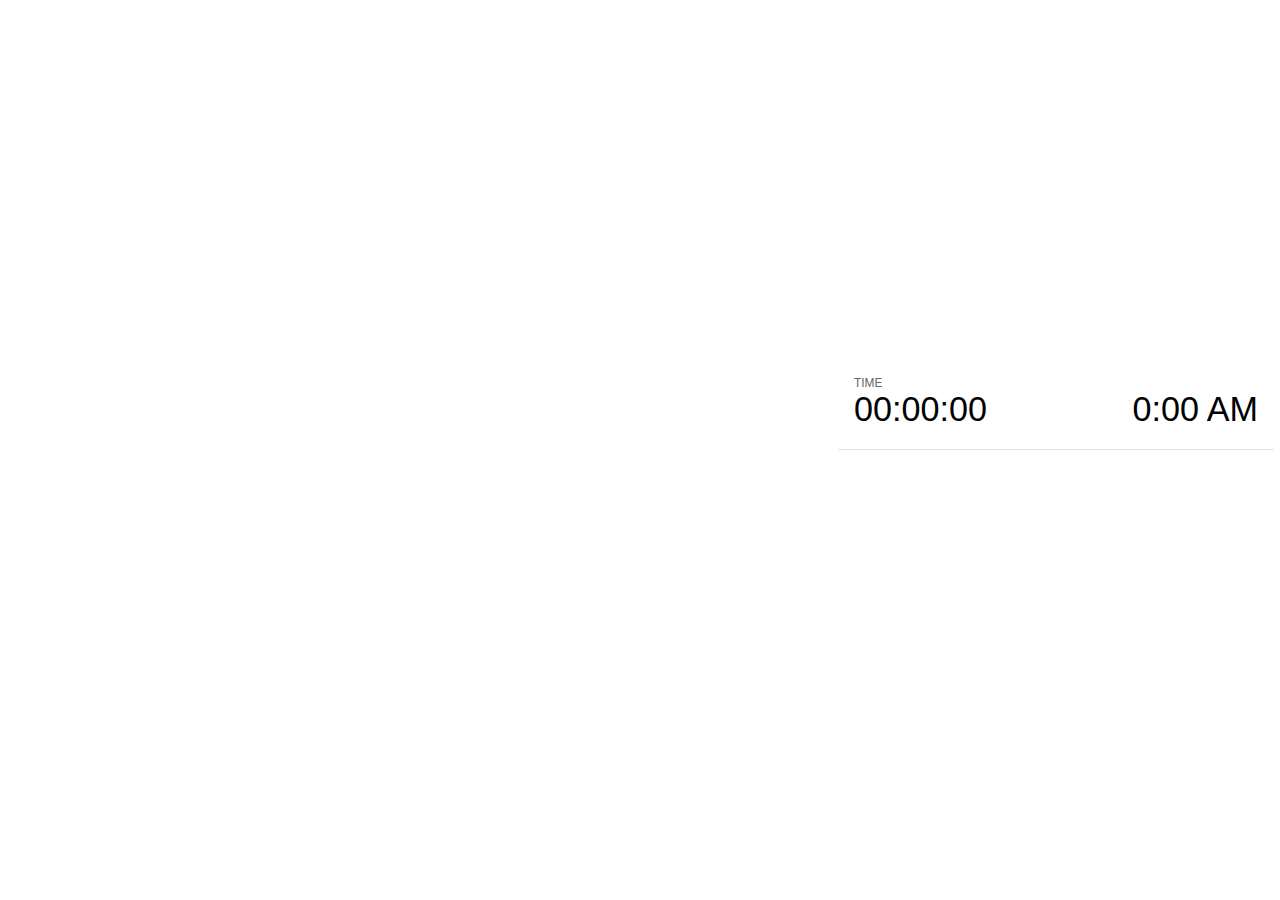
<file: reveal/plugin/notes/notes.html>
<!doctype html>
<html lang="en">
	<head>
		<meta charset="utf-8">

		<title>reveal.js - Slide Notes</title>

		<style>
			body {
				font-family: Helvetica;
			}

			#current-slide,
			#upcoming-slide,
			#speaker-controls {
				padding: 6px;
				box-sizing: border-box;
				-moz-box-sizing: border-box;
			}

			#current-slide iframe,
			#upcoming-slide iframe {
				width: 100%;
				height: 100%;
				border: 1px solid #ddd;
			}

			#current-slide .label,
			#upcoming-slide .label {
				position: absolute;
				top: 10px;
				left: 10px;
				font-weight: bold;
				font-size: 14px;
				z-index: 2;
				color: rgba( 255, 255, 255, 0.9 );
			}

			#current-slide {
				position: absolute;
				width: 65%;
				height: 100%;
				top: 0;
				left: 0;
				padding-right: 0;
			}

			#upcoming-slide {
				position: absolute;
				width: 35%;
				height: 40%;
				right: 0;
				top: 0;
			}

			#speaker-controls {
				position: absolute;
				top: 40%;
				right: 0;
				width: 35%;
				height: 60%;
				overflow: auto;

				font-size: 18px;
			}

				.speaker-controls-time.hidden,
				.speaker-controls-notes.hidden {
					display: none;
				}

				.speaker-controls-time .label,
				.speaker-controls-notes .label {
					text-transform: uppercase;
					font-weight: normal;
					font-size: 0.66em;
					color: #666;
					margin: 0;
				}

				.speaker-controls-time {
					border-bottom: 1px solid rgba( 200, 200, 200, 0.5 );
					margin-bottom: 10px;
					padding: 10px 16px;
					padding-bottom: 20px;
					cursor: pointer;
				}

				.speaker-controls-time .reset-button {
					opacity: 0;
					float: right;
					color: #666;
					text-decoration: none;
				}
				.speaker-controls-time:hover .reset-button {
					opacity: 1;
				}

				.speaker-controls-time .timer,
				.speaker-controls-time .clock {
					width: 50%;
					font-size: 1.9em;
				}

				.speaker-controls-time .timer {
					float: left;
				}

				.speaker-controls-time .clock {
					float: right;
					text-align: right;
				}

				.speaker-controls-time span.mute {
					color: #bbb;
				}

				.speaker-controls-notes {
					padding: 10px 16px;
				}

				.speaker-controls-notes .value {
					margin-top: 5px;
					line-height: 1.4;
					font-size: 1.2em;
				}

			.clear {
				clear: both;
			}

			@media screen and (max-width: 1080px) {
				#speaker-controls {
					font-size: 16px;
				}
			}

			@media screen and (max-width: 900px) {
				#speaker-controls {
					font-size: 14px;
				}
			}

			@media screen and (max-width: 800px) {
				#speaker-controls {
					font-size: 12px;
				}
			}

		</style>
	</head>

	<body>

		<div id="current-slide"></div>
		<div id="upcoming-slide"><span class="label">UPCOMING:</span></div>
		<div id="speaker-controls">
			<div class="speaker-controls-time">
				<h4 class="label">Time <span class="reset-button">Click to Reset</span></h4>
				<div class="clock">
					<span class="clock-value">0:00 AM</span>
				</div>
				<div class="timer">
					<span class="hours-value">00</span><span class="minutes-value">:00</span><span class="seconds-value">:00</span>
				</div>
				<div class="clear"></div>
			</div>

			<div class="speaker-controls-notes hidden">
				<h4 class="label">Notes</h4>
				<div class="value"></div>
			</div>
		</div>

		<script src="../../plugin/markdown/marked.js"></script>
		<script>

			(function() {

				var notes,
					notesValue,
					currentState,
					currentSlide,
					upcomingSlide,
					connected = false;

				window.addEventListener( 'message', function( event ) {

					var data = JSON.parse( event.data );

					// Messages sent by the notes plugin inside of the main window
					if( data && data.namespace === 'reveal-notes' ) {
						if( data.type === 'connect' ) {
							handleConnectMessage( data );
						}
						else if( data.type === 'state' ) {
							handleStateMessage( data );
						}
					}
					// Messages sent by the reveal.js inside of the current slide preview
					else if( data && data.namespace === 'reveal' ) {
						if( /ready/.test( data.eventName ) ) {
							// Send a message back to notify that the handshake is complete
							window.opener.postMessage( JSON.stringify({ namespace: 'reveal-notes', type: 'connected'} ), '*' );
						}
						else if( /slidechanged|fragmentshown|fragmenthidden|overviewshown|overviewhidden|paused|resumed/.test( data.eventName ) && currentState !== JSON.stringify( data.state ) ) {
							window.opener.postMessage( JSON.stringify({ method: 'setState', args: [ data.state ]} ), '*' );
						}
					}

				} );

				/**
				 * Called when the main window is trying to establish a
				 * connection.
				 */
				function handleConnectMessage( data ) {

					if( connected === false ) {
						connected = true;

						setupIframes( data );
						setupKeyboard();
						setupNotes();
						setupTimer();
					}

				}

				/**
				 * Called when the main window sends an updated state.
				 */
				function handleStateMessage( data ) {

					// Store the most recently set state to avoid circular loops
					// applying the same state
					currentState = JSON.stringify( data.state );

					// No need for updating the notes in case of fragment changes
					if ( data.notes ) {
						notes.classList.remove( 'hidden' );
						if( data.markdown ) {
							notesValue.innerHTML = marked( data.notes );
						}
						else {
							notesValue.innerHTML = data.notes;
						}
					}
					else {
						notes.classList.add( 'hidden' );
					}

					// Update the note slides
					currentSlide.contentWindow.postMessage( JSON.stringify({ method: 'setState', args: [ data.state ] }), '*' );
					upcomingSlide.contentWindow.postMessage( JSON.stringify({ method: 'setState', args: [ data.state ] }), '*' );
					upcomingSlide.contentWindow.postMessage( JSON.stringify({ method: 'next' }), '*' );

				}

				// Limit to max one state update per X ms
				handleStateMessage = debounce( handleStateMessage, 200 );

				/**
				 * Forward keyboard events to the current slide window.
				 * This enables keyboard events to work even if focus
				 * isn't set on the current slide iframe.
				 */
				function setupKeyboard() {

					document.addEventListener( 'keydown', function( event ) {
						currentSlide.contentWindow.postMessage( JSON.stringify({ method: 'triggerKey', args: [ event.keyCode ] }), '*' );
					} );

				}

				/**
				 * Creates the preview iframes.
				 */
				function setupIframes( data ) {

					var params = [
						'receiver',
						'progress=false',
						'history=false',
						'transition=none',
						'autoSlide=0',
						'backgroundTransition=none'
					].join( '&' );

					var hash = '#/' + data.state.indexh + '/' + data.state.indexv;
					var currentURL = data.url + '?' + params + '&postMessageEvents=true' + hash;
					var upcomingURL = data.url + '?' + params + '&controls=false' + hash;

					currentSlide = document.createElement( 'iframe' );
					currentSlide.setAttribute( 'width', 1280 );
					currentSlide.setAttribute( 'height', 1024 );
					currentSlide.setAttribute( 'src', currentURL );
					document.querySelector( '#current-slide' ).appendChild( currentSlide );

					upcomingSlide = document.createElement( 'iframe' );
					upcomingSlide.setAttribute( 'width', 640 );
					upcomingSlide.setAttribute( 'height', 512 );
					upcomingSlide.setAttribute( 'src', upcomingURL );
					document.querySelector( '#upcoming-slide' ).appendChild( upcomingSlide );

				}

				/**
				 * Setup the notes UI.
				 */
				function setupNotes() {

					notes = document.querySelector( '.speaker-controls-notes' );
					notesValue = document.querySelector( '.speaker-controls-notes .value' );

				}

				/**
				 * Create the timer and clock and start updating them
				 * at an interval.
				 */
				function setupTimer() {

					var start = new Date(),
						timeEl = document.querySelector( '.speaker-controls-time' ),
						clockEl = timeEl.querySelector( '.clock-value' ),
						hoursEl = timeEl.querySelector( '.hours-value' ),
						minutesEl = timeEl.querySelector( '.minutes-value' ),
						secondsEl = timeEl.querySelector( '.seconds-value' );

					function _updateTimer() {

						var diff, hours, minutes, seconds,
							now = new Date();

						diff = now.getTime() - start.getTime();
						hours = Math.floor( diff / ( 1000 * 60 * 60 ) );
						minutes = Math.floor( ( diff / ( 1000 * 60 ) ) % 60 );
						seconds = Math.floor( ( diff / 1000 ) % 60 );

						clockEl.innerHTML = now.toLocaleTimeString( 'en-US', { hour12: true, hour: '2-digit', minute:'2-digit' } );
						hoursEl.innerHTML = zeroPadInteger( hours );
						hoursEl.className = hours > 0 ? '' : 'mute';
						minutesEl.innerHTML = ':' + zeroPadInteger( minutes );
						minutesEl.className = minutes > 0 ? '' : 'mute';
						secondsEl.innerHTML = ':' + zeroPadInteger( seconds );

					}

					// Update once directly
					_updateTimer();

					// Then update every second
					setInterval( _updateTimer, 1000 );

					timeEl.addEventListener( 'click', function() {
						start = new Date();
						_updateTimer();
						return false;
					} );

				}

				function zeroPadInteger( num ) {

					var str = '00' + parseInt( num );
					return str.substring( str.length - 2 );

				}

				/**
				 * Limits the frequency at which a function can be called.
				 */
				function debounce( fn, ms ) {

					var lastTime = 0,
						timeout;

					return function() {

						var args = arguments;
						var context = this;

						clearTimeout( timeout );

						var timeSinceLastCall = Date.now() - lastTime;
						if( timeSinceLastCall > ms ) {
							fn.apply( context, args );
							lastTime = Date.now();
						}
						else {
							timeout = setTimeout( function() {
								fn.apply( context, args );
								lastTime = Date.now();
							}, ms - timeSinceLastCall );
						}

					}

				}

			})();

		</script>
	</body>
</html>
</file>
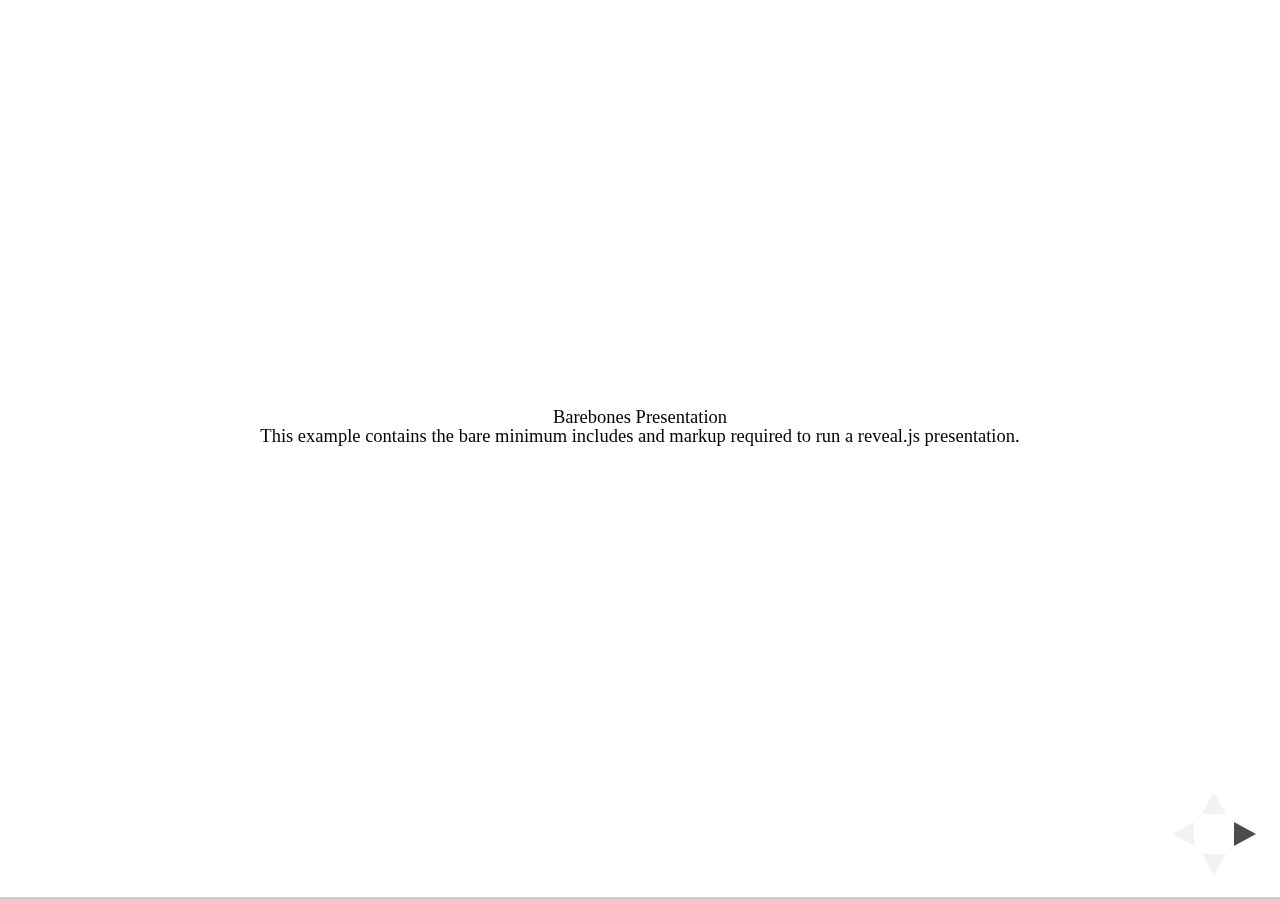
<file: reveal/test/examples/barebones.html>
<!doctype html>
<html lang="en">

	<head>
		<meta charset="utf-8">

		<title>reveal.js - Barebones</title>

		<link rel="stylesheet" href="../../css/reveal.css">
	</head>

	<body>

		<div class="reveal">

			<div class="slides">

				<section>
					<h2>Barebones Presentation</h2>
					<p>This example contains the bare minimum includes and markup required to run a reveal.js presentation.</p>
				</section>

				<section>
					<h2>No Theme</h2>
					<p>There's no theme included, so it will fall back on browser defaults.</p>
				</section>

			</div>

		</div>

		<script src="../../js/reveal.js"></script>

		<script>

			Reveal.initialize();

		</script>

	</body>
</html>
</file>
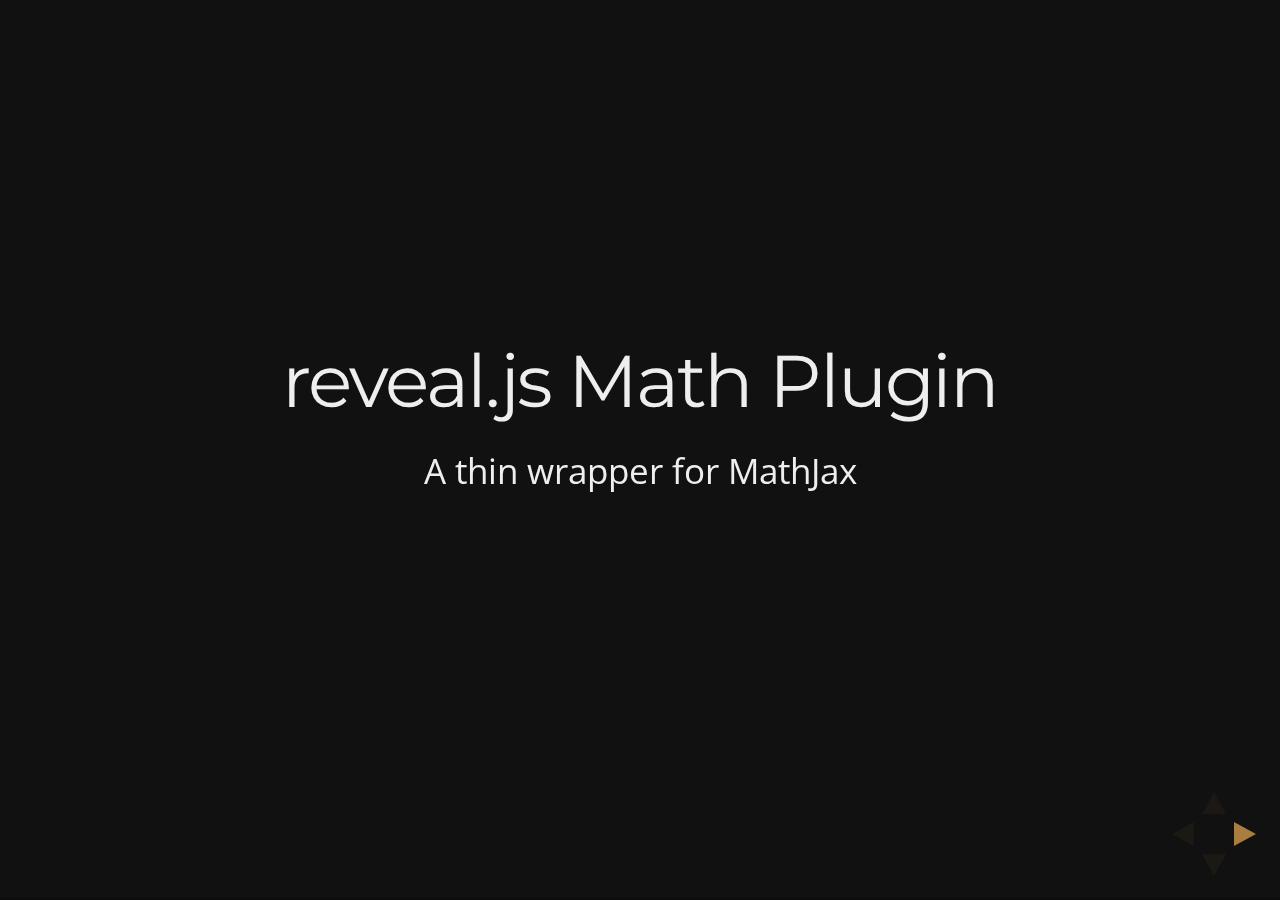
<file: reveal/test/examples/math.html>
<!doctype html>
<html lang="en">

	<head>
		<meta charset="utf-8">

		<title>reveal.js - Math Plugin</title>

		<meta name="viewport" content="width=device-width, initial-scale=1.0, maximum-scale=1.0, user-scalable=no">

		<link rel="stylesheet" href="../../css/reveal.css">
		<link rel="stylesheet" href="../../css/theme/night.css" id="theme">
	</head>

	<body>

		<div class="reveal">

			<div class="slides">

				<section>
					<h2>reveal.js Math Plugin</h2>
					<p>A thin wrapper for MathJax</p>
				</section>

				<section>
					<h3>The Lorenz Equations</h3>

					\[\begin{aligned}
					\dot{x} &amp; = \sigma(y-x) \\
					\dot{y} &amp; = \rho x - y - xz \\
					\dot{z} &amp; = -\beta z + xy
					\end{aligned} \]
				</section>

				<section>
					<h3>The Cauchy-Schwarz Inequality</h3>

					<script type="math/tex; mode=display">
						\left( \sum_{k=1}^n a_k b_k \right)^2 \leq \left( \sum_{k=1}^n a_k^2 \right) \left( \sum_{k=1}^n b_k^2 \right)
					</script>
				</section>

				<section>
					<h3>A Cross Product Formula</h3>

					\[\mathbf{V}_1 \times \mathbf{V}_2 =  \begin{vmatrix}
					\mathbf{i} &amp; \mathbf{j} &amp; \mathbf{k} \\
					\frac{\partial X}{\partial u} &amp;  \frac{\partial Y}{\partial u} &amp; 0 \\
					\frac{\partial X}{\partial v} &amp;  \frac{\partial Y}{\partial v} &amp; 0
					\end{vmatrix}  \]
				</section>

				<section>
					<h3>The probability of getting \(k\) heads when flipping \(n\) coins is</h3>

					\[P(E)   = {n \choose k} p^k (1-p)^{ n-k} \]
				</section>

				<section>
					<h3>An Identity of Ramanujan</h3>

					\[ \frac{1}{\Bigl(\sqrt{\phi \sqrt{5}}-\phi\Bigr) e^{\frac25 \pi}} =
					1+\frac{e^{-2\pi}} {1+\frac{e^{-4\pi}} {1+\frac{e^{-6\pi}}
					{1+\frac{e^{-8\pi}} {1+\ldots} } } } \]
				</section>

				<section>
					<h3>A Rogers-Ramanujan Identity</h3>

					\[  1 +  \frac{q^2}{(1-q)}+\frac{q^6}{(1-q)(1-q^2)}+\cdots =
					\prod_{j=0}^{\infty}\frac{1}{(1-q^{5j+2})(1-q^{5j+3})}\]
				</section>

				<section>
					<h3>Maxwell&#8217;s Equations</h3>

					\[  \begin{aligned}
					\nabla \times \vec{\mathbf{B}} -\, \frac1c\, \frac{\partial\vec{\mathbf{E}}}{\partial t} &amp; = \frac{4\pi}{c}\vec{\mathbf{j}} \\   \nabla \cdot \vec{\mathbf{E}} &amp; = 4 \pi \rho \\
					\nabla \times \vec{\mathbf{E}}\, +\, \frac1c\, \frac{\partial\vec{\mathbf{B}}}{\partial t} &amp; = \vec{\mathbf{0}} \\
					\nabla \cdot \vec{\mathbf{B}} &amp; = 0 \end{aligned}
					\]
				</section>

				<section>
					<section>
						<h3>The Lorenz Equations</h3>

						<div class="fragment">
							\[\begin{aligned}
							\dot{x} &amp; = \sigma(y-x) \\
							\dot{y} &amp; = \rho x - y - xz \\
							\dot{z} &amp; = -\beta z + xy
							\end{aligned} \]
						</div>
					</section>

					<section>
						<h3>The Cauchy-Schwarz Inequality</h3>

						<div class="fragment">
							\[ \left( \sum_{k=1}^n a_k b_k \right)^2 \leq \left( \sum_{k=1}^n a_k^2 \right) \left( \sum_{k=1}^n b_k^2 \right) \]
						</div>
					</section>

					<section>
						<h3>A Cross Product Formula</h3>

						<div class="fragment">
							\[\mathbf{V}_1 \times \mathbf{V}_2 =  \begin{vmatrix}
							\mathbf{i} &amp; \mathbf{j} &amp; \mathbf{k} \\
							\frac{\partial X}{\partial u} &amp;  \frac{\partial Y}{\partial u} &amp; 0 \\
							\frac{\partial X}{\partial v} &amp;  \frac{\partial Y}{\partial v} &amp; 0
							\end{vmatrix}  \]
						</div>
					</section>

					<section>
						<h3>The probability of getting \(k\) heads when flipping \(n\) coins is</h3>

						<div class="fragment">
							\[P(E)   = {n \choose k} p^k (1-p)^{ n-k} \]
						</div>
					</section>

					<section>
						<h3>An Identity of Ramanujan</h3>

						<div class="fragment">
							\[ \frac{1}{\Bigl(\sqrt{\phi \sqrt{5}}-\phi\Bigr) e^{\frac25 \pi}} =
							1+\frac{e^{-2\pi}} {1+\frac{e^{-4\pi}} {1+\frac{e^{-6\pi}}
							{1+\frac{e^{-8\pi}} {1+\ldots} } } } \]
						</div>
					</section>

					<section>
						<h3>A Rogers-Ramanujan Identity</h3>

						<div class="fragment">
							\[  1 +  \frac{q^2}{(1-q)}+\frac{q^6}{(1-q)(1-q^2)}+\cdots =
							\prod_{j=0}^{\infty}\frac{1}{(1-q^{5j+2})(1-q^{5j+3})}\]
						</div>
					</section>

					<section>
						<h3>Maxwell&#8217;s Equations</h3>

						<div class="fragment">
							\[  \begin{aligned}
							\nabla \times \vec{\mathbf{B}} -\, \frac1c\, \frac{\partial\vec{\mathbf{E}}}{\partial t} &amp; = \frac{4\pi}{c}\vec{\mathbf{j}} \\   \nabla \cdot \vec{\mathbf{E}} &amp; = 4 \pi \rho \\
							\nabla \times \vec{\mathbf{E}}\, +\, \frac1c\, \frac{\partial\vec{\mathbf{B}}}{\partial t} &amp; = \vec{\mathbf{0}} \\
							\nabla \cdot \vec{\mathbf{B}} &amp; = 0 \end{aligned}
							\]
						</div>
					</section>
				</section>

			</div>

		</div>

		<script src="../../lib/js/head.min.js"></script>
		<script src="../../js/reveal.js"></script>

		<script>

			Reveal.initialize({
				history: true,
				transition: 'linear',

				math: {
					// mathjax: 'http://cdn.mathjax.org/mathjax/latest/MathJax.js',
					config: 'TeX-AMS_HTML-full'
				},

				dependencies: [
					{ src: '../../lib/js/classList.js' },
					{ src: '../../plugin/math/math.js', async: true }
				]
			});

		</script>

	</body>
</html>
</file>
<file: reveal/css/theme/night.css>
@import url(https://fonts.googleapis.com/css?family=Montserrat:700);
@import url(https://fonts.googleapis.com/css?family=Open+Sans:400,700,400italic,700italic);
/**
 * Black theme for reveal.js.
 *
 * Copyright (C) 2011-2012 Hakim El Hattab, http://hakim.se
 */
/*********************************************
 * GLOBAL STYLES
 *********************************************/
body {
  background: #111;
  background-color: #111; }

.reveal {
  font-family: 'Open Sans', sans-serif;
  font-size: 30px;
  font-weight: normal;
  color: #eee; }

::selection {
  color: #fff;
  background: #e7ad52;
  text-shadow: none; }

.reveal .slides > section, .reveal .slides > section > section {
  line-height: 1.3;
  font-weight: inherit; }

/*********************************************
 * HEADERS
 *********************************************/
.reveal h1, .reveal h2, .reveal h3, .reveal h4, .reveal h5, .reveal h6 {
  margin: 0 0 20px 0;
  color: #eee;
  font-family: 'Montserrat', Impact, sans-serif;
  font-weight: normal;
  line-height: 1.2;
  letter-spacing: -0.03em;
  text-transform: none;
  text-shadow: none;
  word-wrap: break-word; }

.reveal h1 {
  font-size: 3.77em; }

.reveal h2 {
  font-size: 2.11em; }

.reveal h3 {
  font-size: 1.55em; }

.reveal h4 {
  font-size: 1em; }

.reveal h1 {
  text-shadow: none; }

/*********************************************
 * OTHER
 *********************************************/
.reveal p {
  margin: 20px 0;
  line-height: 1.3; }

/* Ensure certain elements are never larger than the slide itself */
.reveal img, .reveal video, .reveal iframe {
  max-width: 95%;
  max-height: 95%; }

.reveal strong, .reveal b {
  font-weight: bold; }

.reveal em {
  font-style: italic; }

.reveal ol, .reveal dl, .reveal ul {
  display: inline-block;
  text-align: left;
  margin: 0 0 0 1em; }

.reveal ol {
  list-style-type: decimal; }

.reveal ul {
  list-style-type: disc; }

.reveal ul ul {
  list-style-type: square; }

.reveal ul ul ul {
  list-style-type: circle; }

.reveal ul ul, .reveal ul ol, .reveal ol ol, .reveal ol ul {
  display: block;
  margin-left: 40px; }

.reveal dt {
  font-weight: bold; }

.reveal dd {
  margin-left: 40px; }

.reveal q, .reveal blockquote {
  quotes: none; }

.reveal blockquote {
  display: block;
  position: relative;
  width: 70%;
  margin: 20px auto;
  padding: 5px;
  font-style: italic;
  background: rgba(255, 255, 255, 0.05);
  box-shadow: 0px 0px 2px rgba(0, 0, 0, 0.2); }

.reveal blockquote p:first-child, .reveal blockquote p:last-child {
  display: inline-block; }

.reveal q {
  font-style: italic; }

.reveal pre {
  display: block;
  position: relative;
  width: 90%;
  margin: 20px auto;
  text-align: left;
  font-size: 0.55em;
  font-family: monospace;
  line-height: 1.2em;
  word-wrap: break-word;
  box-shadow: 0px 0px 6px rgba(0, 0, 0, 0.3); }

.reveal code {
  font-family: monospace; }

.reveal pre code {
  display: block;
  padding: 5px;
  overflow: auto;
  max-height: 400px;
  word-wrap: normal;
  background: #3F3F3F;
  color: #DCDCDC; }

.reveal table {
  margin: auto;
  border-collapse: collapse;
  border-spacing: 0; }

.reveal table th {
  font-weight: bold; }

.reveal table th, .reveal table td {
  text-align: left;
  padding: 0.2em 0.5em 0.2em 0.5em;
  border-bottom: 1px solid; }

.reveal table th[align="center"], .reveal table td[align="center"] {
  text-align: center; }

.reveal table th[align="right"], .reveal table td[align="right"] {
  text-align: right; }

.reveal table tr:last-child td {
  border-bottom: none; }

.reveal sup {
  vertical-align: super; }

.reveal sub {
  vertical-align: sub; }

.reveal small {
  display: inline-block;
  font-size: 0.6em;
  line-height: 1.2em;
  vertical-align: top; }

.reveal small * {
  vertical-align: top; }

/*********************************************
 * LINKS
 *********************************************/
.reveal a {
  color: #e7ad52;
  text-decoration: none;
  -webkit-transition: color 0.15s ease;
  -moz-transition: color 0.15s ease;
  transition: color 0.15s ease; }

.reveal a:hover {
  color: #f3d7ac;
  text-shadow: none;
  border: none; }

.reveal .roll span:after {
  color: #fff;
  background: #d0881d; }

/*********************************************
 * IMAGES
 *********************************************/
.reveal section img {
  margin: 15px 0px;
  background: rgba(255, 255, 255, 0.12);
  border: 4px solid #eee;
  box-shadow: 0 0 10px rgba(0, 0, 0, 0.15); }

.reveal a img {
  -webkit-transition: all 0.15s linear;
  -moz-transition: all 0.15s linear;
  transition: all 0.15s linear; }

.reveal a:hover img {
  background: rgba(255, 255, 255, 0.2);
  border-color: #e7ad52;
  box-shadow: 0 0 20px rgba(0, 0, 0, 0.55); }

/*********************************************
 * NAVIGATION CONTROLS
 *********************************************/
.reveal .controls div.navigate-left, .reveal .controls div.navigate-left.enabled {
  border-right-color: #e7ad52; }

.reveal .controls div.navigate-right, .reveal .controls div.navigate-right.enabled {
  border-left-color: #e7ad52; }

.reveal .controls div.navigate-up, .reveal .controls div.navigate-up.enabled {
  border-bottom-color: #e7ad52; }

.reveal .controls div.navigate-down, .reveal .controls div.navigate-down.enabled {
  border-top-color: #e7ad52; }

.reveal .controls div.navigate-left.enabled:hover {
  border-right-color: #f3d7ac; }

.reveal .controls div.navigate-right.enabled:hover {
  border-left-color: #f3d7ac; }

.reveal .controls div.navigate-up.enabled:hover {
  border-bottom-color: #f3d7ac; }

.reveal .controls div.navigate-down.enabled:hover {
  border-top-color: #f3d7ac; }

/*********************************************
 * PROGRESS BAR
 *********************************************/
.reveal .progress {
  background: rgba(0, 0, 0, 0.2); }

.reveal .progress span {
  background: #e7ad52;
  -webkit-transition: width 800ms cubic-bezier(0.26, 0.86, 0.44, 0.985);
  -moz-transition: width 800ms cubic-bezier(0.26, 0.86, 0.44, 0.985);
  transition: width 800ms cubic-bezier(0.26, 0.86, 0.44, 0.985); }

/*********************************************
 * SLIDE NUMBER
 *********************************************/
.reveal .slide-number {
  color: #e7ad52; }
</file>
<file: css/style.css>
.focus {
    color: #E7AD52;
}

.success {
    color: greenyellow;
}

.alert {
    color: red;
}
</file>
<file: reveal/lib/css/zenburn.css>
/*

Zenburn style from voldmar.ru (c) Vladimir Epifanov <voldmar@voldmar.ru>
based on dark.css by Ivan Sagalaev

*/

.hljs {
  display: block; padding: 0.5em;
  background: #3F3F3F;
  color: #DCDCDC;
}

.hljs-keyword,
.hljs-tag,
.css .hljs-class,
.css .hljs-id,
.lisp .hljs-title,
.nginx .hljs-title,
.hljs-request,
.hljs-status,
.clojure .hljs-attribute {
  color: #E3CEAB;
}

.django .hljs-template_tag,
.django .hljs-variable,
.django .hljs-filter .hljs-argument {
  color: #DCDCDC;
}

.hljs-number,
.hljs-date {
  color: #8CD0D3;
}

.dos .hljs-envvar,
.dos .hljs-stream,
.hljs-variable,
.apache .hljs-sqbracket {
  color: #EFDCBC;
}

.dos .hljs-flow,
.diff .hljs-change,
.python .exception,
.python .hljs-built_in,
.hljs-literal,
.tex .hljs-special {
  color: #EFEFAF;
}

.diff .hljs-chunk,
.hljs-subst {
  color: #8F8F8F;
}

.dos .hljs-keyword,
.python .hljs-decorator,
.hljs-title,
.haskell .hljs-type,
.diff .hljs-header,
.ruby .hljs-class .hljs-parent,
.apache .hljs-tag,
.nginx .hljs-built_in,
.tex .hljs-command,
.hljs-prompt {
    color: #efef8f;
}

.dos .hljs-winutils,
.ruby .hljs-symbol,
.ruby .hljs-symbol .hljs-string,
.ruby .hljs-string {
  color: #DCA3A3;
}

.diff .hljs-deletion,
.hljs-string,
.hljs-tag .hljs-value,
.hljs-preprocessor,
.hljs-pragma,
.hljs-built_in,
.sql .hljs-aggregate,
.hljs-javadoc,
.smalltalk .hljs-class,
.smalltalk .hljs-localvars,
.smalltalk .hljs-array,
.css .hljs-rules .hljs-value,
.hljs-attr_selector,
.hljs-pseudo,
.apache .hljs-cbracket,
.tex .hljs-formula,
.coffeescript .hljs-attribute {
  color: #CC9393;
}

.hljs-shebang,
.diff .hljs-addition,
.hljs-comment,
.java .hljs-annotation,
.hljs-template_comment,
.hljs-pi,
.hljs-doctype {
  color: #7F9F7F;
}

.coffeescript .javascript,
.javascript .xml,
.tex .hljs-formula,
.xml .javascript,
.xml .vbscript,
.xml .css,
.xml .hljs-cdata {
  opacity: 0.5;
}
</file>
<file: reveal/css/theme/white.css>
@import url(../../lib/font/source-sans-pro/source-sans-pro.css);
/**
 * White theme for reveal.js. This is the opposite of the 'black' theme.
 *
 * Copyright (C) 2015 Hakim El Hattab, http://hakim.se
 */
section.has-dark-background, section.has-dark-background h1, section.has-dark-background h2, section.has-dark-background h3, section.has-dark-background h4, section.has-dark-background h5, section.has-dark-background h6 {
  color: #fff; }

/*********************************************
 * GLOBAL STYLES
 *********************************************/
body {
  background: #fff;
  background-color: #fff; }

.reveal {
  font-family: 'Source Sans Pro', Helvetica, sans-serif;
  font-size: 38px;
  font-weight: normal;
  color: #222; }

::selection {
  color: #fff;
  background: #98bdef;
  text-shadow: none; }

.reveal .slides > section, .reveal .slides > section > section {
  line-height: 1.3;
  font-weight: inherit; }

/*********************************************
 * HEADERS
 *********************************************/
.reveal h1, .reveal h2, .reveal h3, .reveal h4, .reveal h5, .reveal h6 {
  margin: 0 0 20px 0;
  color: #222;
  font-family: 'Source Sans Pro', Helvetica, sans-serif;
  font-weight: 600;
  line-height: 1.2;
  letter-spacing: normal;
  text-transform: uppercase;
  text-shadow: none;
  word-wrap: break-word; }

.reveal h1 {
  font-size: 2.5em; }

.reveal h2 {
  font-size: 1.6em; }

.reveal h3 {
  font-size: 1.3em; }

.reveal h4 {
  font-size: 1em; }

.reveal h1 {
  text-shadow: none; }

/*********************************************
 * OTHER
 *********************************************/
.reveal p {
  margin: 20px 0;
  line-height: 1.3; }

/* Ensure certain elements are never larger than the slide itself */
.reveal img, .reveal video, .reveal iframe {
  max-width: 95%;
  max-height: 95%; }

.reveal strong, .reveal b {
  font-weight: bold; }

.reveal em {
  font-style: italic; }

.reveal ol, .reveal dl, .reveal ul {
  display: inline-block;
  text-align: left;
  margin: 0 0 0 1em; }

.reveal ol {
  list-style-type: decimal; }

.reveal ul {
  list-style-type: disc; }

.reveal ul ul {
  list-style-type: square; }

.reveal ul ul ul {
  list-style-type: circle; }

.reveal ul ul, .reveal ul ol, .reveal ol ol, .reveal ol ul {
  display: block;
  margin-left: 40px; }

.reveal dt {
  font-weight: bold; }

.reveal dd {
  margin-left: 40px; }

.reveal q, .reveal blockquote {
  quotes: none; }

.reveal blockquote {
  display: block;
  position: relative;
  width: 70%;
  margin: 20px auto;
  padding: 5px;
  font-style: italic;
  background: rgba(255, 255, 255, 0.05);
  box-shadow: 0px 0px 2px rgba(0, 0, 0, 0.2); }

.reveal blockquote p:first-child, .reveal blockquote p:last-child {
  display: inline-block; }

.reveal q {
  font-style: italic; }

.reveal pre {
  display: block;
  position: relative;
  width: 90%;
  margin: 20px auto;
  text-align: left;
  font-size: 0.55em;
  font-family: monospace;
  line-height: 1.2em;
  word-wrap: break-word;
  box-shadow: 0px 0px 6px rgba(0, 0, 0, 0.3); }

.reveal code {
  font-family: monospace; }

.reveal pre code {
  display: block;
  padding: 5px;
  overflow: auto;
  max-height: 400px;
  word-wrap: normal;
  background: #3F3F3F;
  color: #DCDCDC; }

.reveal table {
  margin: auto;
  border-collapse: collapse;
  border-spacing: 0; }

.reveal table th {
  font-weight: bold; }

.reveal table th, .reveal table td {
  text-align: left;
  padding: 0.2em 0.5em 0.2em 0.5em;
  border-bottom: 1px solid; }

.reveal table th[align="center"], .reveal table td[align="center"] {
  text-align: center; }

.reveal table th[align="right"], .reveal table td[align="right"] {
  text-align: right; }

.reveal table tr:last-child td {
  border-bottom: none; }

.reveal sup {
  vertical-align: super; }

.reveal sub {
  vertical-align: sub; }

.reveal small {
  display: inline-block;
  font-size: 0.6em;
  line-height: 1.2em;
  vertical-align: top; }

.reveal small * {
  vertical-align: top; }

/*********************************************
 * LINKS
 *********************************************/
.reveal a {
  color: #2a76dd;
  text-decoration: none;
  -webkit-transition: color 0.15s ease;
  -moz-transition: color 0.15s ease;
  transition: color 0.15s ease; }

.reveal a:hover {
  color: #6ca2e8;
  text-shadow: none;
  border: none; }

.reveal .roll span:after {
  color: #fff;
  background: #1a54a1; }

/*********************************************
 * IMAGES
 *********************************************/
.reveal section img {
  margin: 15px 0px;
  background: rgba(255, 255, 255, 0.12);
  border: 4px solid #222;
  box-shadow: 0 0 10px rgba(0, 0, 0, 0.15); }

.reveal a img {
  -webkit-transition: all 0.15s linear;
  -moz-transition: all 0.15s linear;
  transition: all 0.15s linear; }

.reveal a:hover img {
  background: rgba(255, 255, 255, 0.2);
  border-color: #2a76dd;
  box-shadow: 0 0 20px rgba(0, 0, 0, 0.55); }

/*********************************************
 * NAVIGATION CONTROLS
 *********************************************/
.reveal .controls div.navigate-left, .reveal .controls div.navigate-left.enabled {
  border-right-color: #2a76dd; }

.reveal .controls div.navigate-right, .reveal .controls div.navigate-right.enabled {
  border-left-color: #2a76dd; }

.reveal .controls div.navigate-up, .reveal .controls div.navigate-up.enabled {
  border-bottom-color: #2a76dd; }

.reveal .controls div.navigate-down, .reveal .controls div.navigate-down.enabled {
  border-top-color: #2a76dd; }

.reveal .controls div.navigate-left.enabled:hover {
  border-right-color: #6ca2e8; }

.reveal .controls div.navigate-right.enabled:hover {
  border-left-color: #6ca2e8; }

.reveal .controls div.navigate-up.enabled:hover {
  border-bottom-color: #6ca2e8; }

.reveal .controls div.navigate-down.enabled:hover {
  border-top-color: #6ca2e8; }

/*********************************************
 * PROGRESS BAR
 *********************************************/
.reveal .progress {
  background: rgba(0, 0, 0, 0.2); }

.reveal .progress span {
  background: #2a76dd;
  -webkit-transition: width 800ms cubic-bezier(0.26, 0.86, 0.44, 0.985);
  -moz-transition: width 800ms cubic-bezier(0.26, 0.86, 0.44, 0.985);
  transition: width 800ms cubic-bezier(0.26, 0.86, 0.44, 0.985); }

/*********************************************
 * SLIDE NUMBER
 *********************************************/
.reveal .slide-number {
  color: #2a76dd; }
</file>
<file: reveal/test/qunit-1.12.0.css>
/**
 * QUnit v1.12.0 - A JavaScript Unit Testing Framework
 *
 * http://qunitjs.com
 *
 * Copyright 2012 jQuery Foundation and other contributors
 * Released under the MIT license.
 * http://jquery.org/license
 */

/** Font Family and Sizes */

#qunit-tests, #qunit-header, #qunit-banner, #qunit-testrunner-toolbar, #qunit-userAgent, #qunit-testresult {
	font-family: "Helvetica Neue Light", "HelveticaNeue-Light", "Helvetica Neue", Calibri, Helvetica, Arial, sans-serif;
}

#qunit-testrunner-toolbar, #qunit-userAgent, #qunit-testresult, #qunit-tests li { font-size: small; }
#qunit-tests { font-size: smaller; }


/** Resets */

#qunit-tests, #qunit-header, #qunit-banner, #qunit-userAgent, #qunit-testresult, #qunit-modulefilter {
	margin: 0;
	padding: 0;
}


/** Header */

#qunit-header {
	padding: 0.5em 0 0.5em 1em;

	color: #8699a4;
	background-color: #0d3349;

	font-size: 1.5em;
	line-height: 1em;
	font-weight: normal;

	border-radius: 5px 5px 0 0;
	-moz-border-radius: 5px 5px 0 0;
	-webkit-border-top-right-radius: 5px;
	-webkit-border-top-left-radius: 5px;
}

#qunit-header a {
	text-decoration: none;
	color: #c2ccd1;
}

#qunit-header a:hover,
#qunit-header a:focus {
	color: #fff;
}

#qunit-testrunner-toolbar label {
	display: inline-block;
	padding: 0 .5em 0 .1em;
}

#qunit-banner {
	height: 5px;
}

#qunit-testrunner-toolbar {
	padding: 0.5em 0 0.5em 2em;
	color: #5E740B;
	background-color: #eee;
	overflow: hidden;
}

#qunit-userAgent {
	padding: 0.5em 0 0.5em 2.5em;
	background-color: #2b81af;
	color: #fff;
	text-shadow: rgba(0, 0, 0, 0.5) 2px 2px 1px;
}

#qunit-modulefilter-container {
	float: right;
}

/** Tests: Pass/Fail */

#qunit-tests {
	list-style-position: inside;
}

#qunit-tests li {
	padding: 0.4em 0.5em 0.4em 2.5em;
	border-bottom: 1px solid #fff;
	list-style-position: inside;
}

#qunit-tests.hidepass li.pass, #qunit-tests.hidepass li.running  {
	display: none;
}

#qunit-tests li strong {
	cursor: pointer;
}

#qunit-tests li a {
	padding: 0.5em;
	color: #c2ccd1;
	text-decoration: none;
}
#qunit-tests li a:hover,
#qunit-tests li a:focus {
	color: #000;
}

#qunit-tests li .runtime {
	float: right;
	font-size: smaller;
}

.qunit-assert-list {
	margin-top: 0.5em;
	padding: 0.5em;

	background-color: #fff;

	border-radius: 5px;
	-moz-border-radius: 5px;
	-webkit-border-radius: 5px;
}

.qunit-collapsed {
	display: none;
}

#qunit-tests table {
	border-collapse: collapse;
	margin-top: .2em;
}

#qunit-tests th {
	text-align: right;
	vertical-align: top;
	padding: 0 .5em 0 0;
}

#qunit-tests td {
	vertical-align: top;
}

#qunit-tests pre {
	margin: 0;
	white-space: pre-wrap;
	word-wrap: break-word;
}

#qunit-tests del {
	background-color: #e0f2be;
	color: #374e0c;
	text-decoration: none;
}

#qunit-tests ins {
	background-color: #ffcaca;
	color: #500;
	text-decoration: none;
}

/*** Test Counts */

#qunit-tests b.counts                       { color: black; }
#qunit-tests b.passed                       { color: #5E740B; }
#qunit-tests b.failed                       { color: #710909; }

#qunit-tests li li {
	padding: 5px;
	background-color: #fff;
	border-bottom: none;
	list-style-position: inside;
}

/*** Passing Styles */

#qunit-tests li li.pass {
	color: #3c510c;
	background-color: #fff;
	border-left: 10px solid #C6E746;
}

#qunit-tests .pass                          { color: #528CE0; background-color: #D2E0E6; }
#qunit-tests .pass .test-name               { color: #366097; }

#qunit-tests .pass .test-actual,
#qunit-tests .pass .test-expected           { color: #999999; }

#qunit-banner.qunit-pass                    { background-color: #C6E746; }

/*** Failing Styles */

#qunit-tests li li.fail {
	color: #710909;
	background-color: #fff;
	border-left: 10px solid #EE5757;
	white-space: pre;
}

#qunit-tests > li:last-child {
	border-radius: 0 0 5px 5px;
	-moz-border-radius: 0 0 5px 5px;
	-webkit-border-bottom-right-radius: 5px;
	-webkit-border-bottom-left-radius: 5px;
}

#qunit-tests .fail                          { color: #000000; background-color: #EE5757; }
#qunit-tests .fail .test-name,
#qunit-tests .fail .module-name             { color: #000000; }

#qunit-tests .fail .test-actual             { color: #EE5757; }
#qunit-tests .fail .test-expected           { color: green;   }

#qunit-banner.qunit-fail                    { background-color: #EE5757; }


/** Result */

#qunit-testresult {
	padding: 0.5em 0.5em 0.5em 2.5em;

	color: #2b81af;
	background-color: #D2E0E6;

	border-bottom: 1px solid white;
}
#qunit-testresult .module-name {
	font-weight: bold;
}

/** Fixture */

#qunit-fixture {
	position: absolute;
	top: -10000px;
	left: -10000px;
	width: 1000px;
	height: 1000px;
}
</file>
